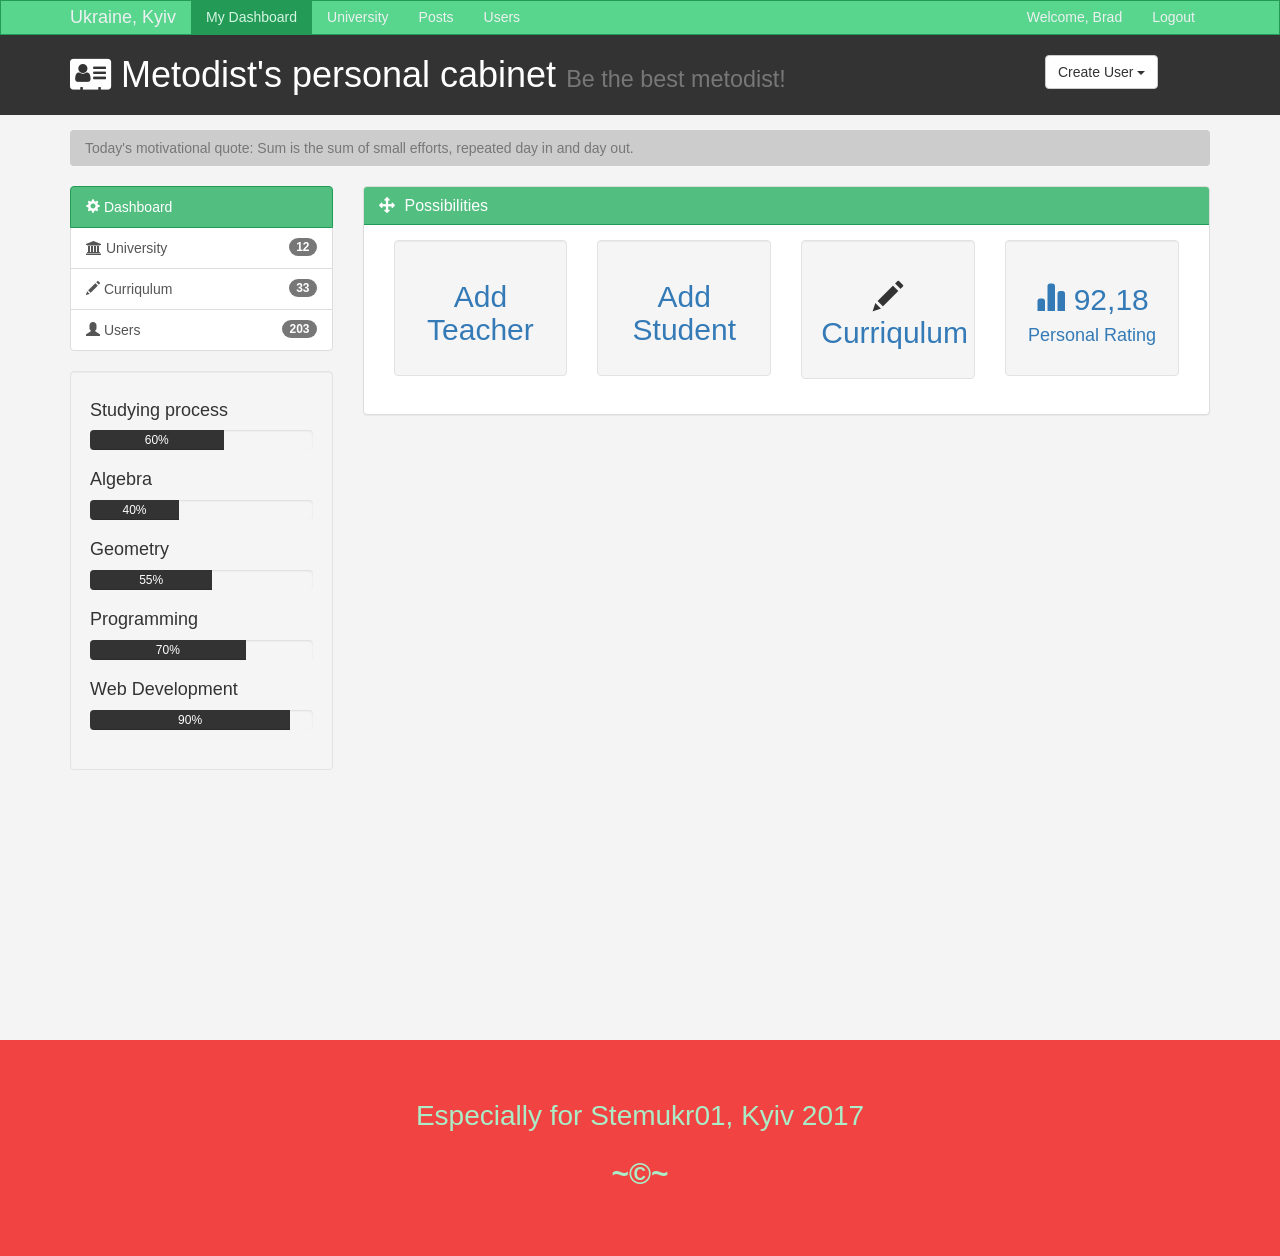
<file: basic/views/metodistCab/index.html>
<!DOCTYPE html>
<html lang="en">
  <head>
    <meta charset="utf-8">
    <meta http-equiv="X-UA-Compatible" content="IE=edge">
    <meta name="viewport" content="width=device-width, initial-scale=1">
    <title>Metodist's personal cabinet</title>
    <!-- Bootstrap core CSS -->
    <link href="css/bootstrap.min.css" rel="stylesheet">

    <link href="css/style.css" rel="stylesheet">
    <link href="css/font-awesome.min.css" rel="stylesheet">
    <script src="http://cdn.ckeditor.com/4.6.1/standard/ckeditor.js"></script>
  </head>
  <body>

    <nav class="navbar navbar-default">
      <div class="container">
        <div class="navbar-header">
          <button type="button" class="navbar-toggle collapsed" data-toggle="collapse" data-target="#navbar" aria-expanded="false" aria-controls="navbar">
            <span class="sr-only">Toggle navigation</span>
            <span class="icon-bar"></span>
            <span class="icon-bar"></span>
            <span class="icon-bar"></span>
          </button>
          <a class="navbar-brand" href="#">Ukraine, Kyiv</a>
        </div>
        <div id="navbar" class="collapse navbar-collapse">
          <ul class="nav navbar-nav">
            <li class="active"><a href="index.html">My Dashboard</a></li>
            <li><a href="pages.html">University</a></li> <!-- тут сторінки, не універ-->
            <li><a href="posts.html">Posts</a></li>
            <li><a href="users.html">Users</a></li>
          </ul>
          <ul class="nav navbar-nav navbar-right">
            <li><a href="#">Welcome, Brad</a></li>
            <li><a href="login.html">Logout</a></li>
          </ul>
        </div><!--/.nav-collapse -->
      </div>
    </nav>

    <header id="header">
      <div class="container">
        <div class="row">
          <div class="col-md-10">
            <h1><i class="fa fa-address-card" aria-hidden="true"></i>
             Metodist's personal cabinet <small>Be the best metodist!</small></h1>
          </div>
          <div class="col-md-2">
            <div class="dropdown create">
              <button class="btn btn-default dropdown-toggle" type="button" id="dropdownMenu1" data-toggle="dropdown" aria-haspopup="true" aria-expanded="true">
                Create User
                <span class="caret"></span>
              </button>
              <ul class="dropdown-menu" aria-labelledby="dropdownMenu1">
                <li><a type="button" data-toggle="modal" data-target="#addPage">Add Teacher</a></li>
                <li><a type="button" data-toggle="modal" data-target="#addPage">Add Student</a></li>
              </ul>
            </div>
          </div>
        </div>
      </div>
    </header>

    <section id="breadcrumb">
      <div class="container">
        <ol class="breadcrumb">
          <li class="active">Today's motivational quote: Sum is the sum of small efforts, repeated day in and day out.</li>
        </ol>
      </div>
    </section>

    <section id="main">
      <div class="container">
        <div class="row">
          <div class="col-md-3">
            <div class="list-group">
              <a href="index.html" class="list-group-item active main-color-bg">
                <span class="glyphicon glyphicon-cog" aria-hidden="true"></span> Dashboard
              </a>
              <a href="pages.html" class="list-group-item"><i class="fa fa-university" aria-hidden="true"></i></span> University <span class="badge">12</span></a><!-- тут сторінки, не універ-->
              <a href="posts.html" class="list-group-item"><span class="glyphicon glyphicon-pencil" aria-hidden="true"></span> Curriqulum <span class="badge">33</span></a><!-- тут пости, не домашки-->
              <a href="users.html" class="list-group-item"><span class="glyphicon glyphicon-user" aria-hidden="true"></span> Users <span class="badge">203</span></a><!-- тут юзери, не друзі-->
            </div>

            <div class="well">
              <h4>Studying process</h4>
              <div class="progress">
                  <div class="progress-bar" role="progressbar" aria-valuenow="60" aria-valuemin="0" aria-valuemax="100" style="width: 60%;">
                      60%
              </div>
            </div>
            <h4>Algebra</h4>
            <div class="progress">
                <div class="progress-bar" role="progressbar" aria-valuenow="40" aria-valuemin="0" aria-valuemax="100" style="width: 40%;">
                    40%
            </div>
          </div>
          <h4>Geometry</h4>
            <div class="progress">
                <div class="progress-bar" role="progressbar" aria-valuenow="55" aria-valuemin="0" aria-valuemax="100" style="width: 55%;">
                    55%
            </div>
          </div>
          <h4>Programming</h4>
            <div class="progress">
                <div class="progress-bar" role="progressbar" aria-valuenow="70" aria-valuemin="0" aria-valuemax="100" style="width: 70%;">
                    70%
            </div>
          </div>
          <h4>Web Development</h4>
            <div class="progress">
                <div class="progress-bar" role="progressbar" aria-valuenow="70" aria-valuemin="0" aria-valuemax="90" style="width: 90%;">
                    90%
            </div>
          </div>


            </div>
          </div>
          <div class="col-md-9">
            <!-- Website Overview -->
            <div class="panel panel-default">
              <div class="panel-heading main-color-bg">
                <h3 class="panel-title"><i class="fa fa-arrows" aria-hidden="true"></i>Possibilities</h3>
              </div>
              <div class="panel-body">
                <div class="col-md-3">
                  <div class="well dash-box">
                    <h2><a type="button" data-toggle="modal" data-target="#addPage">Add Teacher</a> </h2>
                  </div>
                </div>
                <div class="col-md-3">
                  <div class="well dash-box">
                    <h2><a type="button" data-toggle="modal" data-target="#addPage">Add Student</a></span></h2>                    
                  </div>
                </div>
                <div class="col-md-3">
                  <div class="well dash-box">
                    <h2><span class="glyphicon glyphicon-pencil" aria-hidden="true"></span> <a type="button" data-toggle="modal" data-target="#">Curriqulum</h2>                    
                  </div>
                </div>
                <div class="col-md-3">
                  <div class="well dash-box">
                    <h2><span class="glyphicon glyphicon-stats" aria-hidden="true"></span> 92,18</h2>
                    <h4>Personal Rating</h4>
                  </div>
                </div>
              </div>
              </div>

              <!-- Latest Users -->
              <iframe src="https://calendar.google.com/calendar/embed?height=600&amp;wkst=1&amp;bgcolor=%23b7aaaa&amp;src=ekp2jn033r3nhlisflhlrqn1ck%40group.calendar.google.com&amp;color=%23B1365F&amp;ctz=Europe%2FHelsinki" 
              style="border-width:0" width="845" height="600" frameborder="0" scrolling="no"></iframe>

          </div>
        </div>
      </div>
    </section>

<footer id="main-footer">
    <div class="container">
      <div id="footer-logo">
        Especially for Stemukr01, 

        <span> Kyiv 2017</span>
      </div>
      <div id="footer-copy">~©~</div>
    </div>
  </footer>
    

    <!-- Modals -->

    <!-- Add Page -->
    <div class="modal fade" id="addPage" tabindex="-1" role="dialog" aria-labelledby="myModalLabel">
  <div class="modal-dialog" role="document">
    <div class="modal-content">
      <form>
      <div class="modal-header">
        <button type="button" class="close" data-dismiss="modal" aria-label="Close"><span aria-hidden="true">&times;</span></button>
        <h4 class="modal-title" id="myModalLabel">Add User</h4>
      </div>
      <div class="modal-body">
        <div class="form-group">
          <label>User ID</label>
          <input type="text" class="form-control" placeholder="Name">
        </div>
        <div class="form-group">
          <label>Name</label>
          <input type="text" class="form-control" placeholder="Name">
        </div>
        <div class="form-group">
          <label>Surname</label>
          <input type="text" class="form-control" placeholder="Surname">        
        </div>
        <div class="form-group">
          <label>Email</label>
          <input type="text" class="form-control" placeholder="Email">
        </div>
        <div class="form-group">
          <label>Birth Date</label>
          <input type="text" class="form-control" placeholder="Email">
        </div>
      <div class="modal-footer">
        <button type="button" class="btn btn-default" data-dismiss="modal">Close</button>
        <button type="submit" class="btn btn-primary">Save changes</button>
      </div>
    </form>
    </div>
  </div>
</div>

  <script>
     CKEDITOR.replace( 'editor1' );
 </script>

    <!-- Bootstrap core JavaScript
    ================================================== -->
    <!-- Placed at the end of the document so the pages load faster -->
    <script src="https://ajax.googleapis.com/ajax/libs/jquery/1.12.4/jquery.min.js"></script>
    <script src="js/bootstrap.min.js"></script>
  </body>
</html>
</file>
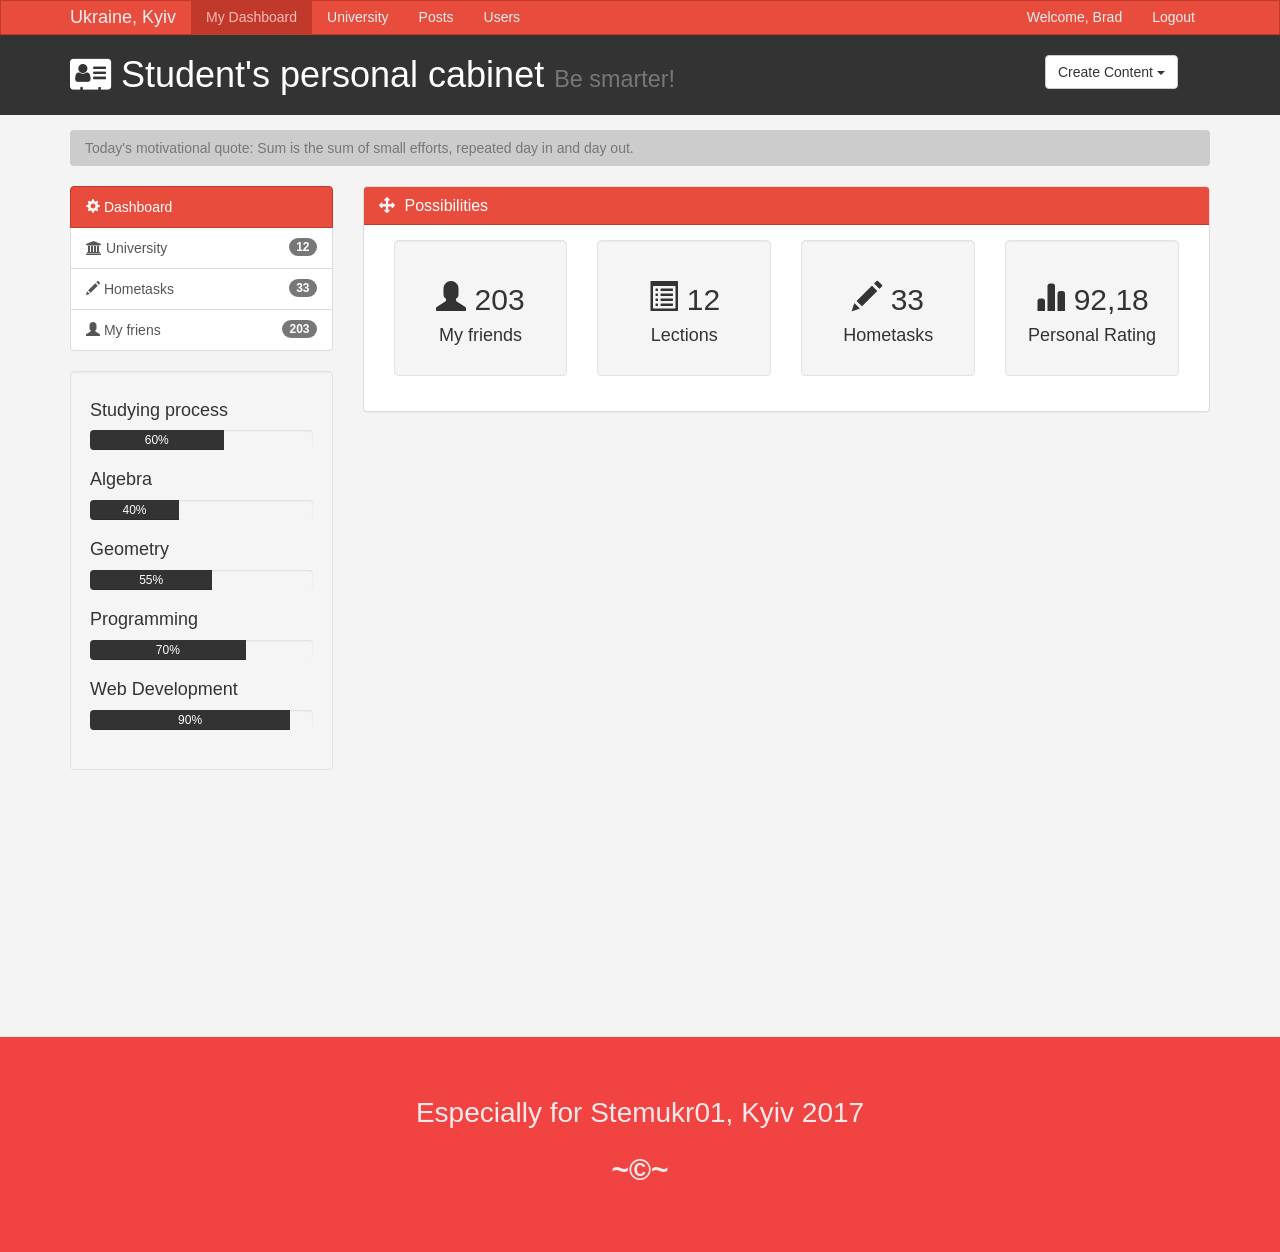
<file: basic/views/studentCab/index.html>
<!DOCTYPE html>
<html lang="en">
  <head>
    <meta charset="utf-8">
    <meta http-equiv="X-UA-Compatible" content="IE=edge">
    <meta name="viewport" content="width=device-width, initial-scale=1">
    <title>Student's personal cabinet</title>
    <!-- Bootstrap core CSS -->
    <link href="css/bootstrap.min.css" rel="stylesheet">
    <link href="css/style.css" rel="stylesheet">
    <link href="css/font-awesome.min.css" rel="stylesheet">
    <script src="http://cdn.ckeditor.com/4.6.1/standard/ckeditor.js"></script>
  </head>
  <body>

    <nav class="navbar navbar-default">
      <div class="container">
        <div class="navbar-header">
          <button type="button" class="navbar-toggle collapsed" data-toggle="collapse" data-target="#navbar" aria-expanded="false" aria-controls="navbar">
            <span class="sr-only">Toggle navigation</span>
            <span class="icon-bar"></span>
            <span class="icon-bar"></span>
            <span class="icon-bar"></span>
          </button>
          <a class="navbar-brand" href="#">Ukraine, Kyiv</a>
        </div>
        <div id="navbar" class="collapse navbar-collapse">
          <ul class="nav navbar-nav">
            <li class="active"><a href="index.html">My Dashboard</a></li>
            <li><a href="pages.html">University</a></li> <!-- тут сторінки, не універ-->
            <li><a href="posts.html">Posts</a></li>
            <li><a href="users.html">Users</a></li>
          </ul>
          <ul class="nav navbar-nav navbar-right">
            <li><a href="#">Welcome, Brad</a></li>
            <li><a href="login.html">Logout</a></li>
          </ul>
        </div><!--/.nav-collapse -->
      </div>
    </nav>

    <header id="header">
      <div class="container">
        <div class="row">
          <div class="col-md-10">
            <h1><i class="fa fa-address-card" aria-hidden="true"></i>
             Student's personal cabinet <small>Be smarter!</small></h1>
          </div>
          <div class="col-md-2">
            <div class="dropdown create">
              <button class="btn btn-default dropdown-toggle" type="button" id="dropdownMenu1" data-toggle="dropdown" aria-haspopup="true" aria-expanded="true">
                Create Content
                <span class="caret"></span>
              </button>
              <ul class="dropdown-menu" aria-labelledby="dropdownMenu1">
                <li><a type="button" data-toggle="modal" data-target="#addPage">Add Page</a></li>
                <li><a href="#">Add Post</a></li>
                <li><a href="#">Add User</a></li>
              </ul>
            </div>
          </div>
        </div>
      </div>
    </header>

    <section id="breadcrumb">
      <div class="container">
        <ol class="breadcrumb">
          <li class="active">Today's motivational quote: Sum is the sum of small efforts, repeated day in and day out.</li>
        </ol>
      </div>
    </section>

    <section id="main">
      <div class="container">
        <div class="row">
          <div class="col-md-3">
            <div class="list-group">
              <a href="index.html" class="list-group-item active main-color-bg">
                <span class="glyphicon glyphicon-cog" aria-hidden="true"></span> Dashboard
              </a>
              <a href="pages.html" class="list-group-item"><i class="fa fa-university" aria-hidden="true"></i></span> University <span class="badge">12</span></a><!-- тут сторінки, не універ-->
              <a href="posts.html" class="list-group-item"><span class="glyphicon glyphicon-pencil" aria-hidden="true"></span> Hometasks <span class="badge">33</span></a><!-- тут пости, не домашки-->
              <a href="users.html" class="list-group-item"><span class="glyphicon glyphicon-user" aria-hidden="true"></span> My friens <span class="badge">203</span></a><!-- тут юзери, не друзі-->
            </div>

            <div class="well">
              <h4>Studying process</h4>
              <div class="progress">
                  <div class="progress-bar" role="progressbar" aria-valuenow="60" aria-valuemin="0" aria-valuemax="100" style="width: 60%;">
                      60%
              </div>
            </div>
            <h4>Algebra</h4>
            <div class="progress">
                <div class="progress-bar" role="progressbar" aria-valuenow="40" aria-valuemin="0" aria-valuemax="100" style="width: 40%;">
                    40%
            </div>
          </div>
          <h4>Geometry</h4>
            <div class="progress">
                <div class="progress-bar" role="progressbar" aria-valuenow="55" aria-valuemin="0" aria-valuemax="100" style="width: 55%;">
                    55%
            </div>
          </div>
          <h4>Programming</h4>
            <div class="progress">
                <div class="progress-bar" role="progressbar" aria-valuenow="70" aria-valuemin="0" aria-valuemax="100" style="width: 70%;">
                    70%
            </div>
          </div>
          <h4>Web Development</h4>
            <div class="progress">
                <div class="progress-bar" role="progressbar" aria-valuenow="70" aria-valuemin="0" aria-valuemax="90" style="width: 90%;">
                    90%
            </div>
          </div>


            </div>
          </div>
          <div class="col-md-9">
            <!-- Website Overview -->
            <div class="panel panel-default">
              <div class="panel-heading main-color-bg">
                <h3 class="panel-title"><i class="fa fa-arrows" aria-hidden="true"></i>Possibilities</h3>
              </div>
              <div class="panel-body">
                <div class="col-md-3">
                  <div class="well dash-box">
                    <h2><span class="glyphicon glyphicon-user" aria-hidden="true"></span> 203</h2>
                    <h4>My friends</h4>
                  </div>
                </div>
                <div class="col-md-3">
                  <div class="well dash-box">
                    <h2><span class="glyphicon glyphicon-list-alt" aria-hidden="true"></span> 12</h2>
                    <h4>Lections</h4>
                  </div>
                </div>
                <div class="col-md-3">
                  <div class="well dash-box">
                    <h2><span class="glyphicon glyphicon-pencil" aria-hidden="true"></span> 33</h2>
                    <h4>Hometasks</h4>
                  </div>
                </div>
                <div class="col-md-3">
                  <div class="well dash-box">
                    <h2><span class="glyphicon glyphicon-stats" aria-hidden="true"></span> 92,18</h2>
                    <h4>Personal Rating</h4>
                  </div>
                </div>
              </div>
              </div>

              <!-- Latest Users -->
              <iframe src="https://calendar.google.com/calendar/embed?height=600&amp;wkst=1&amp;bgcolor=%23b7aaaa&amp;src=ekp2jn033r3nhlisflhlrqn1ck%40group.calendar.google.com&amp;color=%23B1365F&amp;ctz=Europe%2FHelsinki" 
              style="border-width:0" width="845" height="600" frameborder="0" scrolling="no"></iframe>

          </div>
        </div>
      </div>
    </section>

<footer id="main-footer">
    <div class="container">
      <div id="footer-logo">
        Especially for Stemukr01, 

        <span> Kyiv 2017</span>
      </div>
      <div id="footer-copy">~©~</div>
    </div>
  </footer>
    

    <!-- Modals -->

    <!-- Add Page -->
    <div class="modal fade" id="addPage" tabindex="-1" role="dialog" aria-labelledby="myModalLabel">
  <div class="modal-dialog" role="document">
    <div class="modal-content">
      <form>
      <div class="modal-header">
        <button type="button" class="close" data-dismiss="modal" aria-label="Close"><span aria-hidden="true">&times;</span></button>
        <h4 class="modal-title" id="myModalLabel">Add Page</h4>
      </div>
      <div class="modal-body">
        <div class="form-group">
          <label>Page Title</label>
          <input type="text" class="form-control" placeholder="Page Title">
        </div>
        <div class="form-group">
          <label>Page Body</label>
          <textarea name="editor1" class="form-control" placeholder="Page Body"></textarea>
        </div>
        <div class="checkbox">
          <label>
            <input type="checkbox"> Published
          </label>
        </div>
        <div class="form-group">
          <label>Meta Tags</label>
          <input type="text" class="form-control" placeholder="Add Some Tags...">
        </div>
        <div class="form-group">
          <label>Meta Description</label>
          <input type="text" class="form-control" placeholder="Add Meta Description...">
        </div>
      </div>
      <div class="modal-footer">
        <button type="button" class="btn btn-default" data-dismiss="modal">Close</button>
        <button type="submit" class="btn btn-primary">Save changes</button>
      </div>
    </form>
    </div>
  </div>
</div>

  <script>
     CKEDITOR.replace( 'editor1' );
 </script>

    <!-- Bootstrap core JavaScript
    ================================================== -->
    <!-- Placed at the end of the document so the pages load faster -->
    <script src="https://ajax.googleapis.com/ajax/libs/jquery/1.12.4/jquery.min.js"></script>
    <script src="js/bootstrap.min.js"></script>
  </body>
</html>
</file>
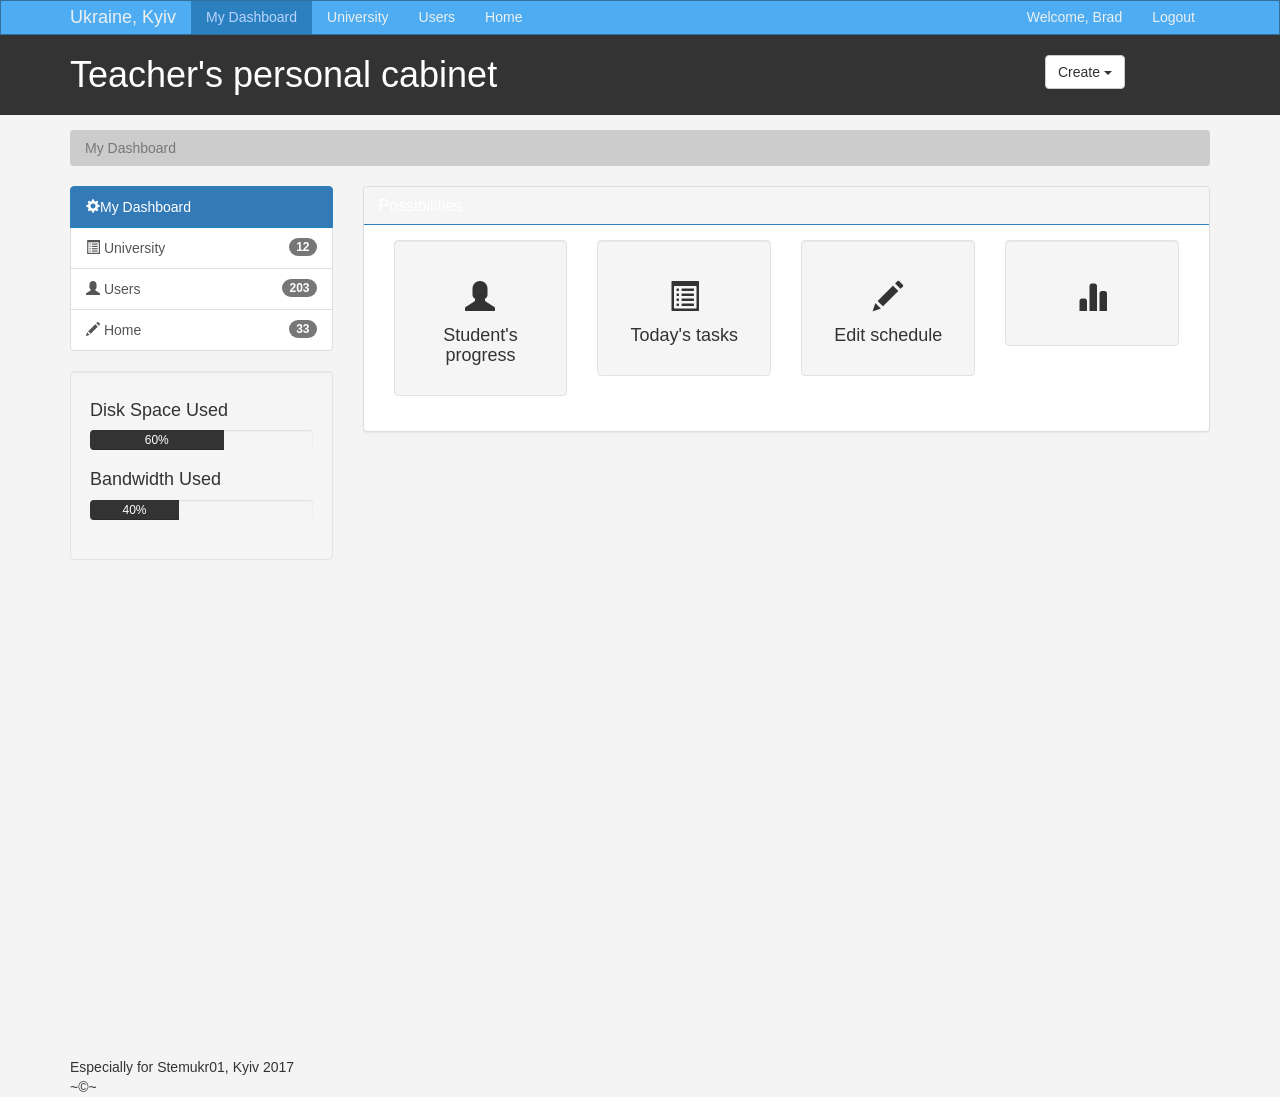
<file: basic/views/teacherCab/index.html>
<!DOCTYPE html>
<html lang="en">
  <head>
    <meta charset="utf-8">
    <meta http-equiv="X-UA-Compatible" content="IE=edge">
    <meta name="viewport" content="width=device-width, initial-scale=1">
    <title>Admin Area | Dashboard</title>
    <!-- Bootstrap core CSS -->
    <link href="css/bootstrap.min.css" rel="stylesheet">
    <link href="css/style.css" rel="stylesheet">
    <script src="http://cdn.ckeditor.com/4.6.1/standard/ckeditor.js"></script>
  </head>
  <body>

    <nav class="navbar navbar-default">
      <div class="container">
        <div class="navbar-header">
          <button type="button" class="navbar-toggle collapsed" data-toggle="collapse" data-target="#navbar" aria-expanded="false" aria-controls="navbar">
            <span class="sr-only">Toggle navigation</span>
            <span class="icon-bar"></span>
            <span class="icon-bar"></span>
            <span class="icon-bar"></span>
          </button>
          <a class="navbar-brand" href="#">Ukraine, Kyiv</a>
        </div>
        <div id="navbar" class="collapse navbar-collapse">
          <ul class="nav navbar-nav">
            <li class="active"><a href="index.html"> My Dashboard</a></li>
            <li><a href="pages.html">University</a></li>
            <li><a href="users.html">Users</a></li>
            <li><a href="#">Home</a></li>
          </ul>
          <ul class="nav navbar-nav navbar-right">
            <li><a href="#">Welcome, Brad</a></li>
            <li><a href="login.html">Logout</a></li>
          </ul>
        </div><!--/.nav-collapse -->
      </div>
    </nav>

    <header id="header">
      <div class="container">
        <div class="row">
          <div class="col-md-10">
            <h1><i class="fa fa-eye" aria-hidden="true"></i> Teacher's personal cabinet <small></small></h1>
          </div>
          <div class="col-md-2">
            <div class="dropdown create">
              <button class="btn btn-default dropdown-toggle" type="button" id="dropdownMenu1" data-toggle="dropdown" aria-haspopup="true" aria-expanded="true">
                Create
                <span class="caret"></span>
              </button>
              <ul class="dropdown-menu" aria-labelledby="dropdownMenu1">
                <li><a type="button" data-toggle="modal" data-target="#addPage">Add Page</a></li>
                <li><a href="#">Add Post</a></li>
                <li><a href="#">Add User</a></li>
              </ul>
            </div>
          </div>
        </div>
      </div>
    </header>

    <section id="breadcrumb">
      <div class="container">
        <ol class="breadcrumb">
          <li class="active">My Dashboard</li>
        </ol>
      </div>
    </section>

    <section id="main">
      <div class="container">
        <div class="row">
          <div class="col-md-3">
            <div class="list-group">
              <a href="index.html" class="list-group-item active main-color-bg">
                <span class="glyphicon glyphicon-cog" aria-hidden="true"></span>My Dashboard
              </a>
              <a href="pages.html" class="list-group-item"><span class="glyphicon glyphicon-list-alt" aria-hidden="true"></span> University <span class="badge">12</span></a>  
              <a href="users.html" class="list-group-item"><span class="glyphicon glyphicon-user" aria-hidden="true"></span> Users <span class="badge">203</span></a>
              <a href="#" class="list-group-item"><span class="glyphicon glyphicon-pencil" aria-hidden="true"></span> Home <span class="badge">33</span></a>
            </div>

            <div class="well">
              <h4>Disk Space Used</h4>
              <div class="progress">
                  <div class="progress-bar" role="progressbar" aria-valuenow="60" aria-valuemin="0" aria-valuemax="100" style="width: 60%;">
                      60%
              </div>
            </div>
            <h4>Bandwidth Used </h4>
            <div class="progress">
                <div class="progress-bar" role="progressbar" aria-valuenow="40" aria-valuemin="0" aria-valuemax="100" style="width: 40%;">
                    40%
            </div>
          </div>
            </div>
          </div>
          <div class="col-md-9">
            <!-- Website Overview -->
            <div class="panel panel-default">
              <div class="panel-heading main-color-bg">
                <h3 class="panel-title">Possibilities</h3>
              </div>
              <div class="panel-body">
                <div class="col-md-3">
                  <div class="well dash-box">
                    <h2><span class="glyphicon glyphicon-user" aria-hidden="true"></span> </h2>
                    <h4>Student's progress</h4>
                  </div>
                </div>
                <div class="col-md-3">
                  <div class="well dash-box">
                    <h2><span class="glyphicon glyphicon-list-alt" aria-hidden="true"></span> </h2>
                    <h4>Today's tasks</h4>
                  </div>
                </div>
                <div class="col-md-3">
                  <div class="well dash-box">
                    <h2><span class="glyphicon glyphicon-pencil" aria-hidden="true"></span></h2>
                    <h4>Edit schedule</h4>
                  </div>
                </div>
                <div class="col-md-3">
                  <div class="well dash-box">
                    <h2><span class="glyphicon glyphicon-stats" aria-hidden="true"></span> </h2>
                    <h4></h4>
                  </div>
                </div>
              </div>
              </div>

              <!-- Latest Users -->
              <iframe src="https://calendar.google.com/calendar/embed?height=600&amp;wkst=1&amp;bgcolor=%23b7aaaa&amp;src=ekp2jn033r3nhlisflhlrqn1ck%40group.calendar.google.com&amp;color=%23B1365F&amp;ctz=Europe%2FHelsinki" 
              style="border-width:0" width="845" height="600" frameborder="0" scrolling="no"></iframe>
          </div>
        </div>
      </div>
    </section>

<footer id="main-footer">
    <div class="container">
      <div id="footer-logo">
        Especially for Stemukr01, 

        <span> Kyiv 2017</span>
      </div>
      <div id="footer-copy">~©~</div>
    </div>
  </footer>

    <!-- Modals -->

    <!-- Add Page -->
    <div class="modal fade" id="addPage" tabindex="-1" role="dialog" aria-labelledby="myModalLabel">
  <div class="modal-dialog" role="document">
    <div class="modal-content">
      <form>
      <div class="modal-header">
        <button type="button" class="close" data-dismiss="modal" aria-label="Close"><span aria-hidden="true">&times;</span></button>
        <h4 class="modal-title" id="myModalLabel">Add Page</h4>
      </div>
      <div class="modal-body">
        <div class="form-group">
          <label>Page Title</label>
          <input type="text" class="form-control" placeholder="Page Title">
        </div>
        <div class="form-group">
          <label>Page Body</label>
          <textarea name="editor1" class="form-control" placeholder="Page Body"></textarea>
        </div>
        <div class="checkbox">
          <label>
            <input type="checkbox"> Published
          </label>
        </div>
        <div class="form-group">
          <label>Meta Tags</label>
          <input type="text" class="form-control" placeholder="Add Some Tags...">
        </div>
        <div class="form-group">
          <label>Meta Description</label>
          <input type="text" class="form-control" placeholder="Add Meta Description...">
        </div>
      </div>
      <div class="modal-footer">
        <button type="button" class="btn btn-default" data-dismiss="modal">Close</button>
        <button type="submit" class="btn btn-primary">Save changes</button>
      </div>
    </form>
    </div>
  </div>
</div>

  <script>
     CKEDITOR.replace( 'editor1' );
 </script>

    <!-- Bootstrap core JavaScript
    ================================================== -->
    <!-- Placed at the end of the document so the pages load faster -->
    <script src="https://ajax.googleapis.com/ajax/libs/jquery/1.12.4/jquery.min.js"></script>
    <script src="js/bootstrap.min.js"></script>
  </body>
</html>
</file>
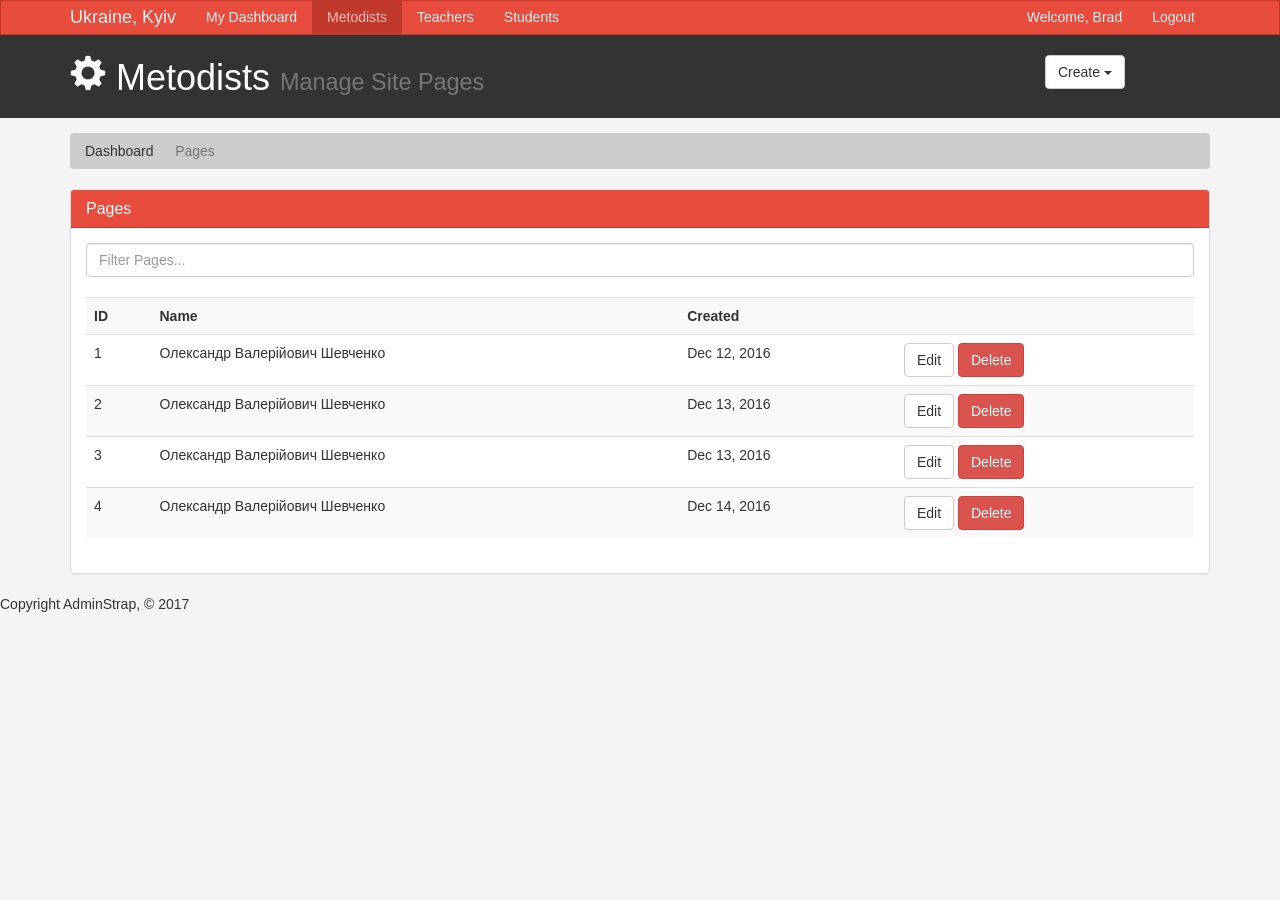
<file: basic/views/admincab/edit.html>
<!DOCTYPE html>
<html lang="en">
  <head>
    <meta charset="utf-8">
    <meta http-equiv="X-UA-Compatible" content="IE=edge">
    <meta name="viewport" content="width=device-width, initial-scale=1">
    <title>Admin Area | Edit Page</title>
    <!-- Bootstrap core CSS -->
    <link href="css/bootstrap.min.css" rel="stylesheet">
    <link href="css/style.css" rel="stylesheet">
    <script src="http://cdn.ckeditor.com/4.6.1/standard/ckeditor.js"></script>
  </head>
  <body>

    <nav class="navbar navbar-default">
      <div class="container">
        <div class="navbar-header">
          <button type="button" class="navbar-toggle collapsed" data-toggle="collapse" data-target="#navbar" aria-expanded="false" aria-controls="navbar">
            <span class="sr-only">Toggle navigation</span>
            <span class="icon-bar"></span>
            <span class="icon-bar"></span>
            <span class="icon-bar"></span>
          </button>
          <a class="navbar-brand" href="#">Ukraine, Kyiv</a>
        </div>
        <div id="navbar" class="collapse navbar-collapse">
          <ul class="nav navbar-nav">
            <li><a href="index.html">My Dashboard</a></li>
            <li class="active"><a href="pages.html">Metodists</a></li> <!-- тут сторінки, не універ-->
            <li><a href="posts.html">Teachers</a></li>
            <li><a href="users.html">Students</a></li>
          </ul>
          <ul class="nav navbar-nav navbar-right">
            <li><a href="#">Welcome, Brad</a></li>
            <li><a href="login.html">Logout</a></li>
          </ul>
        </div><!--/.nav-collapse -->
      </div>
    </nav>

    <header id="header">
      <div class="container">
        <div class="row">
          <div class="col-md-10">
            <h1><span class="glyphicon glyphicon-cog" aria-hidden="true"></span>  Metodists     <small>Manage Site Pages</small></h1>
          </div>
          <div class="col-md-2">
            <div class="dropdown create">
              <button class="btn btn-default dropdown-toggle" type="button" id="dropdownMenu1" data-toggle="dropdown" aria-haspopup="true" aria-expanded="true">
                Create
                <span class="caret"></span>
              </button>
              <ul class="dropdown-menu" aria-labelledby="dropdownMenu1">
                <li><a type="button" data-toggle="modal" data-target="#addPage">Add Page</a></li>
                <li><a href="#">Add Post</a></li>
                <li><a href="#">Add User</a></li>
              </ul>
            </div>
          </div>
        </div>
      </div>
    </header>

    <section id="breadcrumb">
      <div class="container">
        <ol class="breadcrumb">
          <li><a href="index.html">Dashboard</a></li>
          <li class="active">Pages</li>
        </ol>
      </div>
    </section>

    <section id="main">
      <div class="container">
        <div class="row">
          
          <div class="col-md-12">
            <!-- Website Overview -->
            <div class="panel panel-default">
              <div class="panel-heading main-color-bg">
                <h3 class="panel-title">Pages</h3>
              </div>
              <div class="panel-body">
                <div class="row">
                      <div class="col-md-12">
                          <input class="form-control" type="text" placeholder="Filter Pages...">
                      </div>
                </div>
                <br>
                <table class="table table-striped table-hover">
                      <tbody><tr>
                        <th>ID</th>
                        <th>Name</th>
                        <th>Created</th>
                        <th></th>
                      </tr>
                      <tr>
                        <td>1</td>
                        <td><span class="" aria-hidden="true">Олександр Валерійович Шевченко
</span></td>
                        <td>Dec 12, 2016</td>
                        <td><a class="btn btn-default" href="edit.html">Edit</a> <a class="btn btn-danger" href="#">Delete</a></td>
                      </tr>
                      <tr>
                        <td>2</td>
                        <td><span class="" aria-hidden="true">Олександр Валерійович Шевченко</span></td>
                        <td>Dec 13, 2016</td>
                        <td><a class="btn btn-default" href="edit.html">Edit</a> <a class="btn btn-danger" href="#">Delete</a></td>
                      </tr>
                      <tr>
                        <td>3</td>
                        <td><span class="" aria-hidden="true">Олександр Валерійович Шевченко</span></td>
                        <td>Dec 13, 2016</td>
                        <td><a class="btn btn-default" href="edit.html">Edit</a> <a class="btn btn-danger" href="#">Delete</a></td>
                      </tr>
                      <tr>
                        <td>4</td>
                        <td><span class="" aria-hidden="true">Олександр Валерійович Шевченко</span></td>
                        <td>Dec 14, 2016</td>
                        <td><a class="btn btn-default" href="edit.html">Edit</a> <a class="btn btn-danger" href="#">Delete</a></td>
                      </tr>
                    </tbody></table>
              </div>
              </div>

          </div>
        </div>
      </div>
    </section>

    <footer id="footer">
      <p>Copyright AdminStrap, © 2017</p>
    </footer>

    <!-- Modals -->

    <!-- Add Page -->
    <div class="modal fade" id="addPage" tabindex="-1" role="dialog" aria-labelledby="myModalLabel">
  <div class="modal-dialog" role="document">
    <div class="modal-content">
      <form>
      <div class="modal-header">
        <button type="button" class="close" data-dismiss="modal" aria-label="Close"><span aria-hidden="true">×</span></button>
        <h4 class="modal-title" id="myModalLabel">Add User</h4>
      </div>
      <div class="modal-body">
        <div class="form-group">
          <label>Name</label>
          <input type="text" class="form-control" placeholder="Name">
        </div>
        
        
        
        
      </div>
      <div class="modal-footer">
        <button type="button" class="btn btn-default" data-dismiss="modal">Close</button>
        <button type="submit" class="btn btn-primary">Save changes</button>
      </div>
    </form>
    </div>
  </div>
</div>

  <script>
     CKEDITOR.replace( 'editor1' );
 </script>

    <!-- Bootstrap core JavaScript
    ================================================== -->
    <!-- Placed at the end of the document so the pages load faster -->
    <script src="https://ajax.googleapis.com/ajax/libs/jquery/1.12.4/jquery.min.js"></script>
    <script src="js/bootstrap.min.js"></script>
  

</body>
</html>
</file>
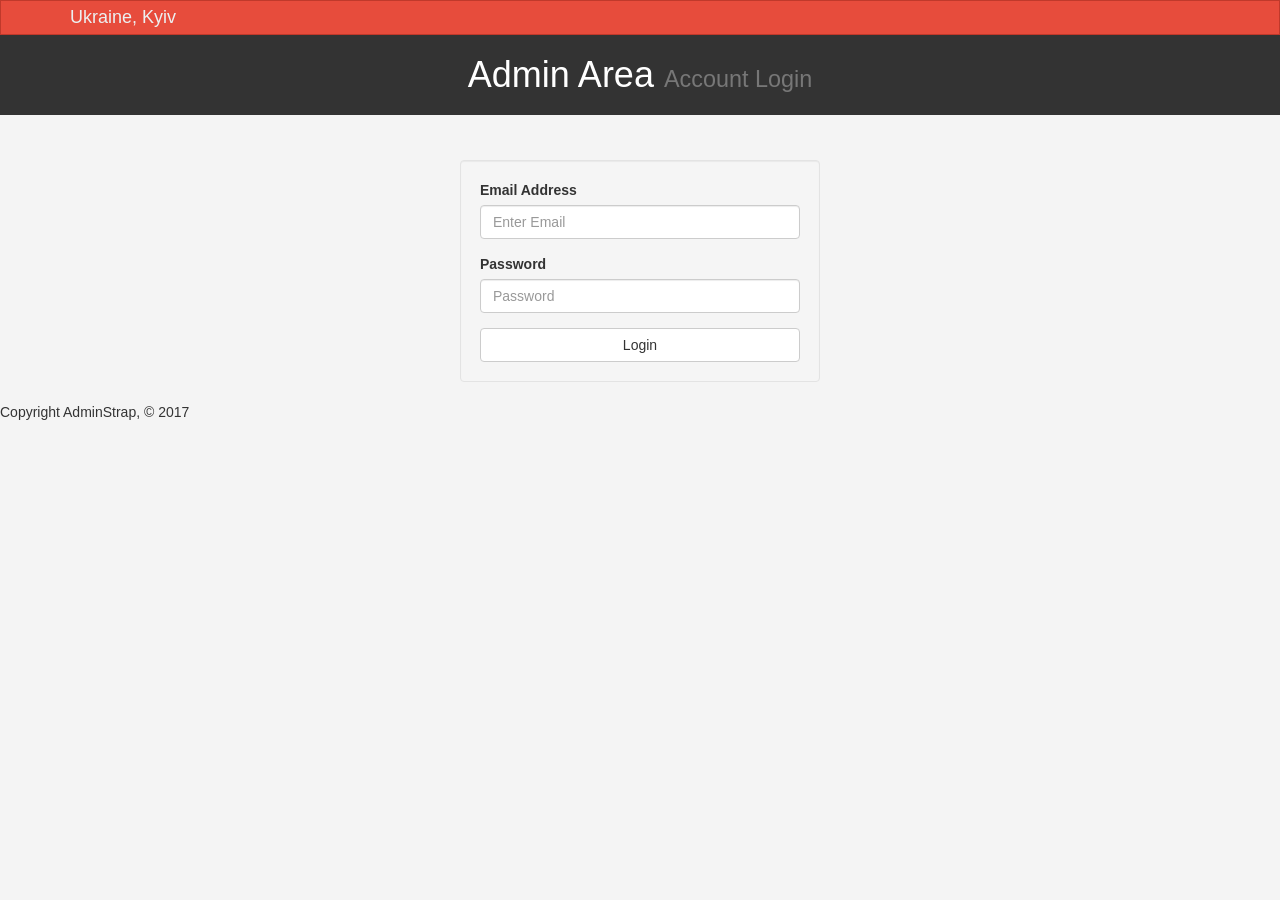
<file: basic/views/admincab/login.html>
<!DOCTYPE html>
<html lang="en">
  <head>
    <meta charset="utf-8">
    <meta http-equiv="X-UA-Compatible" content="IE=edge">
    <meta name="viewport" content="width=device-width, initial-scale=1">
    <title>Admin Area | Account Login</title>
    <!-- Bootstrap core CSS -->
    <link href="css/bootstrap.min.css" rel="stylesheet">
    <link href="css/style.css" rel="stylesheet">
    <script src="http://cdn.ckeditor.com/4.6.1/standard/ckeditor.js"></script>
  </head>
  <body>

    <nav class="navbar navbar-default">
      <div class="container">
        <div class="navbar-header">
          <button type="button" class="navbar-toggle collapsed" data-toggle="collapse" data-target="#navbar" aria-expanded="false" aria-controls="navbar">
            <span class="sr-only">Toggle navigation</span>
            <span class="icon-bar"></span>
            <span class="icon-bar"></span>
            <span class="icon-bar"></span>
          </button>
          <a class="navbar-brand" href="#">Ukraine, Kyiv</a>
        </div>
        <div id="navbar" class="collapse navbar-collapse">

        </div><!--/.nav-collapse -->
      </div>
    </nav>

    <header id="header">
      <div class="container">
        <div class="row">
          <div class="col-md-12">
            <h1 class="text-center"> Admin Area <small>Account Login</small></h1>
          </div>
        </div>
      </div>
    </header>

    <section id="main">
      <div class="container">
        <div class="row">
          <div class="col-md-4 col-md-offset-4">
            <form id="login" action="index.html" class="well">
                  <div class="form-group">
                    <label>Email Address</label>
                    <input type="text" class="form-control" placeholder="Enter Email">
                  </div>
                  <div class="form-group">
                    <label>Password</label>
                    <input type="password" class="form-control" placeholder="Password">
                  </div>
                  <button type="submit" class="btn btn-default btn-block">Login</button>
              </form>
          </div>
        </div>
      </div>
    </section>

    <footer id="footer">
      <p>Copyright AdminStrap, &copy; 2017</p>
    </footer>

  <script>
     CKEDITOR.replace( 'editor1' );
 </script>

    <!-- Bootstrap core JavaScript
    ================================================== -->
    <!-- Placed at the end of the document so the pages load faster -->
    <script src="https://ajax.googleapis.com/ajax/libs/jquery/1.12.4/jquery.min.js"></script>
    <script src="js/bootstrap.min.js"></script>
  </body>
</html>
</file>
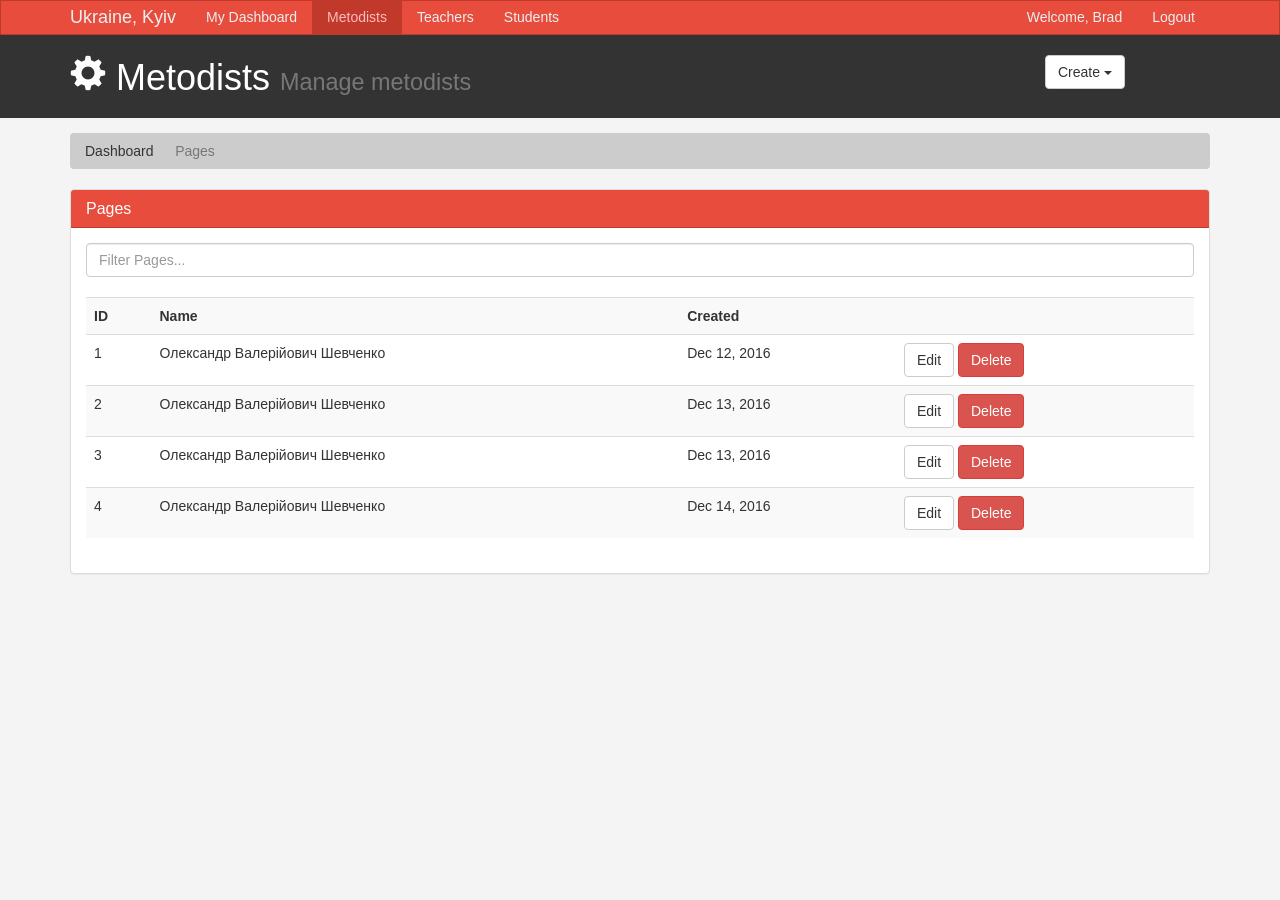
<file: basic/views/admincab/pages.html>
<!DOCTYPE html>
<html lang="en">
  <head>
    <meta charset="utf-8">
    <meta http-equiv="X-UA-Compatible" content="IE=edge">
    <meta name="viewport" content="width=device-width, initial-scale=1">
    <title>Admin Area | Pages</title>
    <!-- Bootstrap core CSS -->
    <link href="css/bootstrap.min.css" rel="stylesheet">
    <link href="css/style.css" rel="stylesheet">
    <script src="http://cdn.ckeditor.com/4.6.1/standard/ckeditor.js"></script>
  </head>
  <body>

    <nav class="navbar navbar-default">
      <div class="container">
        <div class="navbar-header">
          <button type="button" class="navbar-toggle collapsed" data-toggle="collapse" data-target="#navbar" aria-expanded="false" aria-controls="navbar">
            <span class="sr-only">Toggle navigation</span>
            <span class="icon-bar"></span>
            <span class="icon-bar"></span>
            <span class="icon-bar"></span>
          </button>
          <a class="navbar-brand" href="#">Ukraine, Kyiv</a>
        </div>
        <div id="navbar" class="collapse navbar-collapse">
          <ul class="nav navbar-nav">
            <li><a href="index.html">My Dashboard</a></li>
            <li class="active"><a href="pages.html">Metodists</a></li> <!-- тут сторінки, не універ-->
            <li><a href="posts.html">Teachers</a></li>
            <li><a href="users.html">Students</a></li>
          </ul>
          <ul class="nav navbar-nav navbar-right">
            <li><a href="#">Welcome, Brad</a></li>
            <li><a href="login.html">Logout</a></li>
          </ul>
        </div><!--/.nav-collapse -->
      </div>
    </nav>

    <header id="header">
      <div class="container">
        <div class="row">
          <div class="col-md-10">
            <h1><span class="glyphicon glyphicon-cog" aria-hidden="true"></span>  Metodists     <small>Manage metodists</small></h1>
          </div>
          <div class="col-md-2">
            <div class="dropdown create">
              <button class="btn btn-default dropdown-toggle" type="button" id="dropdownMenu1" data-toggle="dropdown" aria-haspopup="true" aria-expanded="true">
                Create
                <span class="caret"></span>
              </button>
              <ul class="dropdown-menu" aria-labelledby="dropdownMenu1">
                <li><a type="button" data-toggle="modal" data-target="#addPage">Add Page</a></li>
                <li><a href="#">Add Post</a></li>
                <li><a href="#">Add User</a></li>
              </ul>
            </div>
          </div>
        </div>
      </div>
    </header>

    <section id="breadcrumb">
      <div class="container">
        <ol class="breadcrumb">
          <li><a href="index.html">Dashboard</a></li>
          <li class="active">Pages</li>
        </ol>
      </div>
    </section>

    <section id="main">
      <div class="container">
        <div class="row">
          
          <div class="col-md-12">
            <!-- Website Overview -->
            <div class="panel panel-default">
              <div class="panel-heading main-color-bg">
                <h3 class="panel-title">Pages</h3>
              </div>
              <div class="panel-body">
                <div class="row">
                      <div class="col-md-12">
                          <input class="form-control" type="text" placeholder="Filter Pages...">
                      </div>
                </div>
                <br>
                <table class="table table-striped table-hover">
                      <tbody><tr>
                        <th>ID</th>
                        <th>Name</th>
                        <th>Created</th>
                        <th></th>
                      </tr>
                      <tr>
                        <td>1</td>
                        <td><span class="" aria-hidden="true">Олександр Валерійович Шевченко
</span></td>
                        <td>Dec 12, 2016</td>
                        <td><a class="btn btn-default" href="edit.html">Edit</a> <a class="btn btn-danger" href="#">Delete</a></td>
                      </tr>
                      <tr>
                        <td>2</td>
                        <td><span class="" aria-hidden="true">Олександр Валерійович Шевченко</span></td>
                        <td>Dec 13, 2016</td>
                        <td><a class="btn btn-default" href="edit.html">Edit</a> <a class="btn btn-danger" href="#">Delete</a></td>
                      </tr>
                      <tr>
                        <td>3</td>
                        <td><span class="" aria-hidden="true">Олександр Валерійович Шевченко</span></td>
                        <td>Dec 13, 2016</td>
                        <td><a class="btn btn-default" href="edit.html">Edit</a> <a class="btn btn-danger" href="#">Delete</a></td>
                      </tr>
                      <tr>
                        <td>4</td>
                        <td><span class="" aria-hidden="true">Олександр Валерійович Шевченко</span></td>
                        <td>Dec 14, 2016</td>
                        <td><a class="btn btn-default" href="edit.html">Edit</a> <a class="btn btn-danger" href="#">Delete</a></td>
                      </tr>
                    </tbody></table>
              </div>
              </div>

          </div>
        </div>
      </div>
    </section>

    <footer id="footer">
      <p></p>
    </footer>

    <!-- Modals -->

    <!-- Add Page -->
    <div class="modal fade" id="addPage" tabindex="-1" role="dialog" aria-labelledby="myModalLabel">
  <div class="modal-dialog" role="document">
    <div class="modal-content">
      <form>
      <div class="modal-header">
        <button type="button" class="close" data-dismiss="modal" aria-label="Close"><span aria-hidden="true">×</span></button>
        <h4 class="modal-title" id="myModalLabel">Add User</h4>
      </div>
      <div class="modal-body">
        <div class="form-group">
          <label>Name</label>
          <input type="text" class="form-control" placeholder="Name">
        </div>
        
        
        
        
      </div>
      <div class="modal-footer">
        <button type="button" class="btn btn-default" data-dismiss="modal">Close</button>
        <button type="submit" class="btn btn-primary">Save changes</button>
      </div>
    </form>
    </div>
  </div>
</div>

  <script>
     CKEDITOR.replace( 'editor1' );
 </script>

    <!-- Bootstrap core JavaScript
    ================================================== -->
    <!-- Placed at the end of the document so the pages load faster -->
    <script src="https://ajax.googleapis.com/ajax/libs/jquery/1.12.4/jquery.min.js"></script>
    <script src="js/bootstrap.min.js"></script>
  

</body>
</html>
</file>
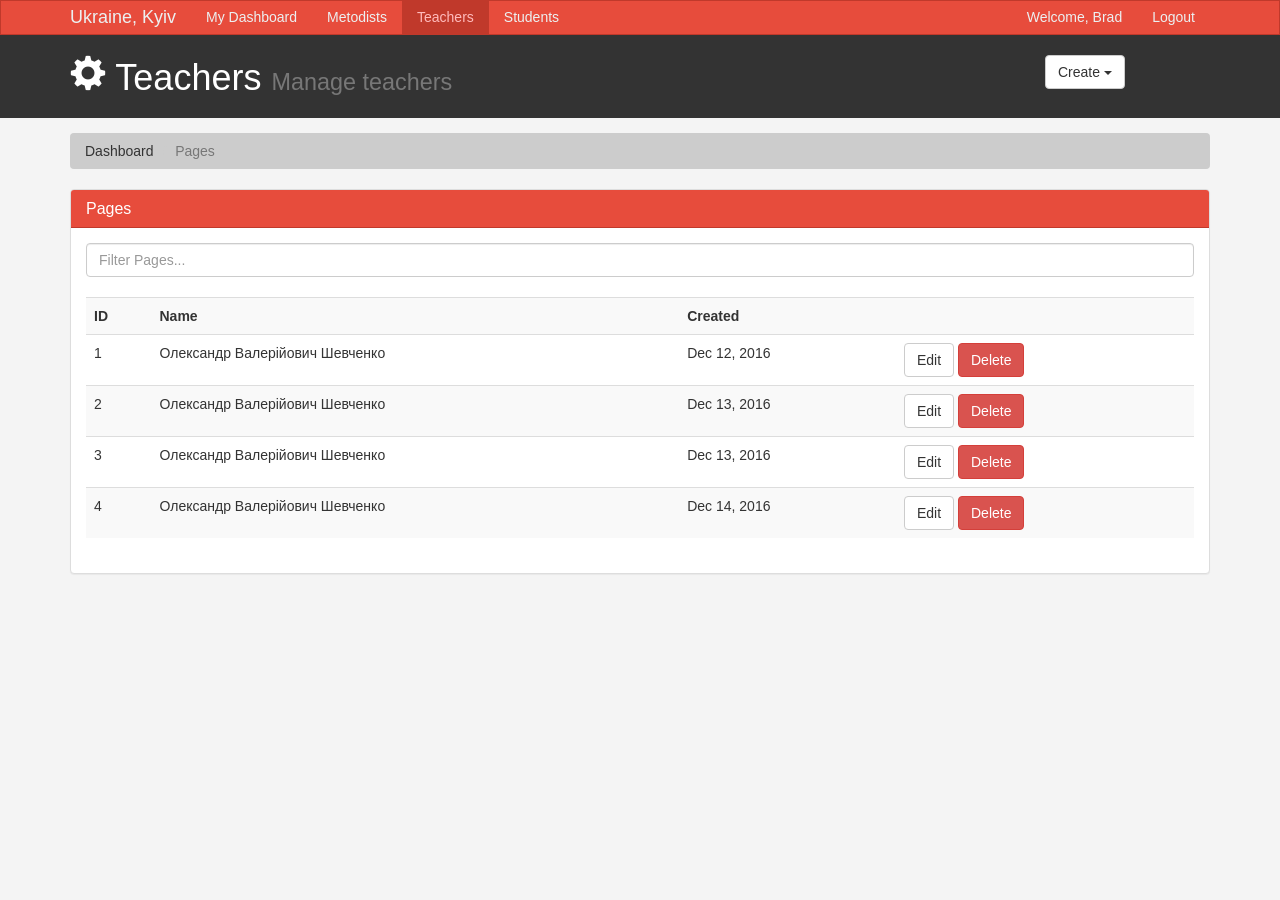
<file: basic/views/admincab/posts.html>
<!DOCTYPE html>
<html lang="en">
  <head>
    <meta charset="utf-8">
    <meta http-equiv="X-UA-Compatible" content="IE=edge">
    <meta name="viewport" content="width=device-width, initial-scale=1">
    <title>Admin Area | Pages</title>
    <!-- Bootstrap core CSS -->
    <link href="css/bootstrap.min.css" rel="stylesheet">
    <link href="css/style.css" rel="stylesheet">
    <script src="http://cdn.ckeditor.com/4.6.1/standard/ckeditor.js"></script>
  </head>
  <body>

    <nav class="navbar navbar-default">
      <div class="container">
        <div class="navbar-header">
          <button type="button" class="navbar-toggle collapsed" data-toggle="collapse" data-target="#navbar" aria-expanded="false" aria-controls="navbar">
            <span class="sr-only">Toggle navigation</span>
            <span class="icon-bar"></span>
            <span class="icon-bar"></span>
            <span class="icon-bar"></span>
          </button>
          <a class="navbar-brand" href="#">Ukraine, Kyiv</a>
        </div>
        <div id="navbar" class="collapse navbar-collapse">
          <ul class="nav navbar-nav">
            <li><a href="index.html">My Dashboard</a></li>
            <li><a href="pages.html">Metodists</a></li> <!-- тут сторінки, не універ-->
            <li class="active"><a href="posts.html">Teachers</a></li>
            <li><a href="users.html">Students</a></li>
          </ul>
          <ul class="nav navbar-nav navbar-right">
            <li><a href="#">Welcome, Brad</a></li>
            <li><a href="login.html">Logout</a></li>
          </ul>
        </div><!--/.nav-collapse -->
      </div>
    </nav>

    <header id="header">
      <div class="container">
        <div class="row">
          <div class="col-md-10">
            <h1><span class="glyphicon glyphicon-cog" aria-hidden="true"></span>  Teachers     <small>Manage teachers</small></h1>
          </div>
          <div class="col-md-2">
            <div class="dropdown create">
              <button class="btn btn-default dropdown-toggle" type="button" id="dropdownMenu1" data-toggle="dropdown" aria-haspopup="true" aria-expanded="true">
                Create
                <span class="caret"></span>
              </button>
              <ul class="dropdown-menu" aria-labelledby="dropdownMenu1">
                <li><a type="button" data-toggle="modal" data-target="#addPage">Add Page</a></li>
                <li><a href="#">Add Post</a></li>
                <li><a href="#">Add User</a></li>
              </ul>
            </div>
          </div>
        </div>
      </div>
    </header>

    <section id="breadcrumb">
      <div class="container">
        <ol class="breadcrumb">
          <li><a href="index.html">Dashboard</a></li>
          <li class="active">Pages</li>
        </ol>
      </div>
    </section>

    <section id="main">
      <div class="container">
        <div class="row">
          
          <div class="col-md-12">
            <!-- Website Overview -->
            <div class="panel panel-default">
              <div class="panel-heading main-color-bg">
                <h3 class="panel-title">Pages</h3>
              </div>
              <div class="panel-body">
                <div class="row">
                      <div class="col-md-12">
                          <input class="form-control" type="text" placeholder="Filter Pages...">
                      </div>
                </div>
                <br>
                <table class="table table-striped table-hover">
                      <tbody><tr>
                        <th>ID</th>
                        <th>Name</th>
                        <th>Created</th>
                        <th></th>
                      </tr>
                      <tr>
                        <td>1</td>
                        <td><span class="" aria-hidden="true">Олександр Валерійович Шевченко
</span></td>
                        <td>Dec 12, 2016</td>
                        <td><a class="btn btn-default" href="edit.html">Edit</a> <a class="btn btn-danger" href="#">Delete</a></td>
                      </tr>
                      <tr>
                        <td>2</td>
                        <td><span class="" aria-hidden="true">Олександр Валерійович Шевченко</span></td>
                        <td>Dec 13, 2016</td>
                        <td><a class="btn btn-default" href="edit.html">Edit</a> <a class="btn btn-danger" href="#">Delete</a></td>
                      </tr>
                      <tr>
                        <td>3</td>
                        <td><span class="" aria-hidden="true">Олександр Валерійович Шевченко</span></td>
                        <td>Dec 13, 2016</td>
                        <td><a class="btn btn-default" href="edit.html">Edit</a> <a class="btn btn-danger" href="#">Delete</a></td>
                      </tr>
                      <tr>
                        <td>4</td>
                        <td><span class="" aria-hidden="true">Олександр Валерійович Шевченко</span></td>
                        <td>Dec 14, 2016</td>
                        <td><a class="btn btn-default" href="edit.html">Edit</a> <a class="btn btn-danger" href="#">Delete</a></td>
                      </tr>
                    </tbody></table>
              </div>
              </div>

          </div>
        </div>
      </div>
    </section>

    <footer id="footer">
      <p></p>
    </footer>

    <!-- Modals -->

    <!-- Add Page -->
    <div class="modal fade" id="addPage" tabindex="-1" role="dialog" aria-labelledby="myModalLabel">
  <div class="modal-dialog" role="document">
    <div class="modal-content">
      <form>
      <div class="modal-header">
        <button type="button" class="close" data-dismiss="modal" aria-label="Close"><span aria-hidden="true">×</span></button>
        <h4 class="modal-title" id="myModalLabel">Add User</h4>
      </div>
      <div class="modal-body">
        <div class="form-group">
          <label>Name</label>
          <input type="text" class="form-control" placeholder="Name">
        </div>
        
        
        
        
      </div>
      <div class="modal-footer">
        <button type="button" class="btn btn-default" data-dismiss="modal">Close</button>
        <button type="submit" class="btn btn-primary">Save changes</button>
      </div>
    </form>
    </div>
  </div>
</div>

  <script>
     CKEDITOR.replace( 'editor1' );
 </script>

    <!-- Bootstrap core JavaScript
    ================================================== -->
    <!-- Placed at the end of the document so the pages load faster -->
    <script src="https://ajax.googleapis.com/ajax/libs/jquery/1.12.4/jquery.min.js"></script>
    <script src="js/bootstrap.min.js"></script>
  

</body>
</html>
</file>
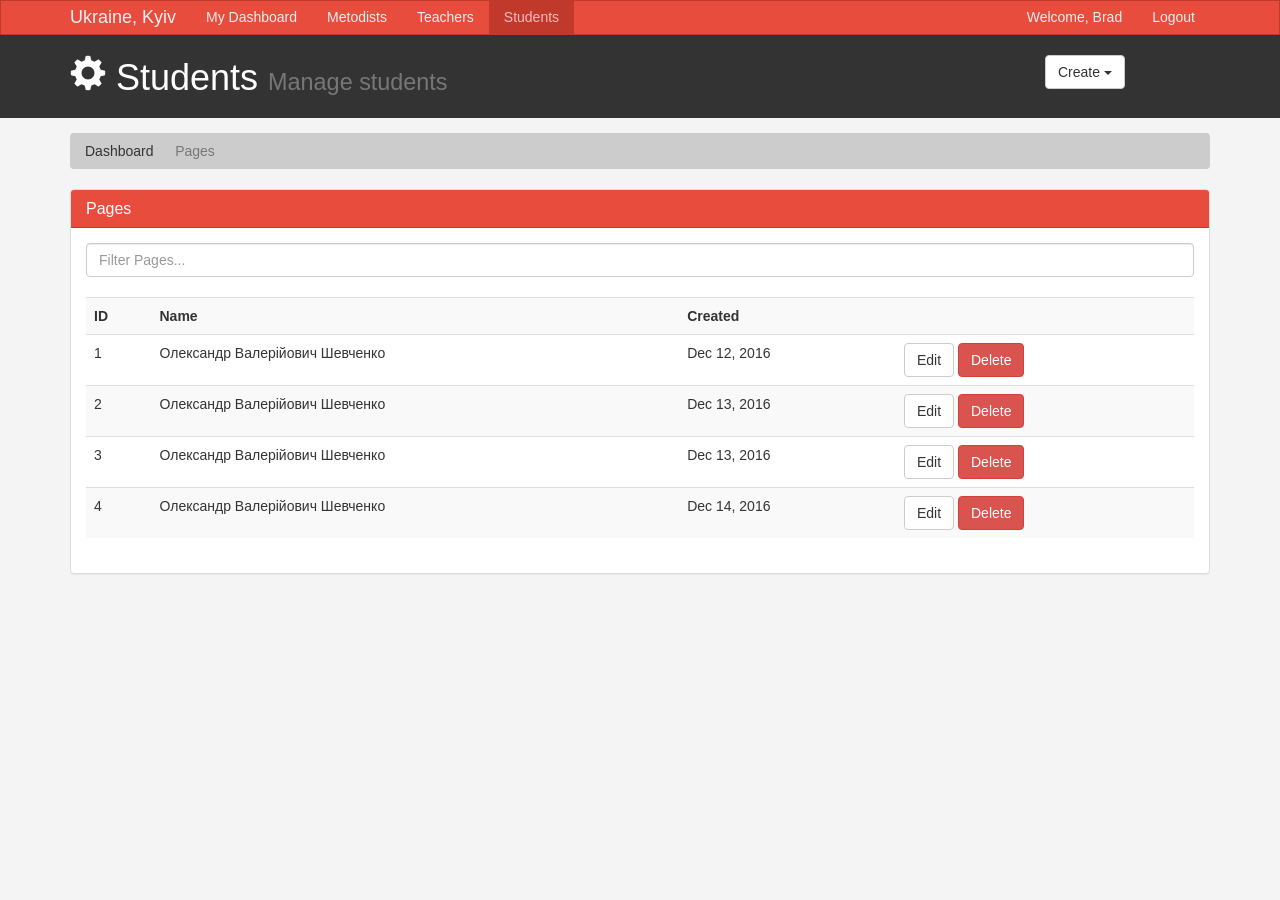
<file: basic/views/admincab/users.html>
<!DOCTYPE html>
<html lang="en">
  <head>
    <meta charset="utf-8">
    <meta http-equiv="X-UA-Compatible" content="IE=edge">
    <meta name="viewport" content="width=device-width, initial-scale=1">
    <title>Admin Area | Pages</title>
    <!-- Bootstrap core CSS -->
    <link href="css/bootstrap.min.css" rel="stylesheet">
    <link href="css/style.css" rel="stylesheet">
    <script src="http://cdn.ckeditor.com/4.6.1/standard/ckeditor.js"></script>
  </head>
  <body>

    <nav class="navbar navbar-default">
      <div class="container">
        <div class="navbar-header">
          <button type="button" class="navbar-toggle collapsed" data-toggle="collapse" data-target="#navbar" aria-expanded="false" aria-controls="navbar">
            <span class="sr-only">Toggle navigation</span>
            <span class="icon-bar"></span>
            <span class="icon-bar"></span>
            <span class="icon-bar"></span>
          </button>
          <a class="navbar-brand" href="#">Ukraine, Kyiv</a>
        </div>
        <div id="navbar" class="collapse navbar-collapse">
          <ul class="nav navbar-nav">
            <li><a href="index.html">My Dashboard</a></li>
            <li><a href="pages.html">Metodists</a></li> <!-- тут сторінки, не універ-->
            <li><a href="posts.html">Teachers</a></li>
            <li class="active"><a href="users.html">Students</a></li>
          </ul>
          <ul class="nav navbar-nav navbar-right">
            <li><a href="#">Welcome, Brad</a></li>
            <li><a href="login.html">Logout</a></li>
          </ul>
        </div><!--/.nav-collapse -->
      </div>
    </nav>

    <header id="header">
      <div class="container">
        <div class="row">
          <div class="col-md-10">
            <h1><span class="glyphicon glyphicon-cog" aria-hidden="true"></span>  Students     <small>Manage students</small></h1>
          </div>
          <div class="col-md-2">
            <div class="dropdown create">
              <button class="btn btn-default dropdown-toggle" type="button" id="dropdownMenu1" data-toggle="dropdown" aria-haspopup="true" aria-expanded="true">
                Create
                <span class="caret"></span>
              </button>
              <ul class="dropdown-menu" aria-labelledby="dropdownMenu1">
                <li><a type="button" data-toggle="modal" data-target="#addPage">Add Page</a></li>
                <li><a href="#">Add Post</a></li>
                <li><a href="#">Add User</a></li>
              </ul>
            </div>
          </div>
        </div>
      </div>
    </header>

    <section id="breadcrumb">
      <div class="container">
        <ol class="breadcrumb">
          <li><a href="index.html">Dashboard</a></li>
          <li class="active">Pages</li>
        </ol>
      </div>
    </section>

    <section id="main">
      <div class="container">
        <div class="row">
          
          <div class="col-md-12">
            <!-- Website Overview -->
            <div class="panel panel-default">
              <div class="panel-heading main-color-bg">
                <h3 class="panel-title">Pages</h3>
              </div>
              <div class="panel-body">
                <div class="row">
                      <div class="col-md-12">
                          <input class="form-control" type="text" placeholder="Filter Pages...">
                      </div>
                </div>
                <br>
                <table class="table table-striped table-hover">
                      <tbody><tr>
                        <th>ID</th>
                        <th>Name</th>
                        <th>Created</th>
                        <th></th>
                      </tr>
                      <tr>
                        <td>1</td>
                        <td><span class="" aria-hidden="true">Олександр Валерійович Шевченко
</span></td>
                        <td>Dec 12, 2016</td>
                        <td><a class="btn btn-default" href="edit.html">Edit</a> <a class="btn btn-danger" href="#">Delete</a></td>
                      </tr>
                      <tr>
                        <td>2</td>
                        <td><span class="" aria-hidden="true">Олександр Валерійович Шевченко</span></td>
                        <td>Dec 13, 2016</td>
                        <td><a class="btn btn-default" href="edit.html">Edit</a> <a class="btn btn-danger" href="#">Delete</a></td>
                      </tr>
                      <tr>
                        <td>3</td>
                        <td><span class="" aria-hidden="true">Олександр Валерійович Шевченко</span></td>
                        <td>Dec 13, 2016</td>
                        <td><a class="btn btn-default" href="edit.html">Edit</a> <a class="btn btn-danger" href="#">Delete</a></td>
                      </tr>
                      <tr>
                        <td>4</td>
                        <td><span class="" aria-hidden="true">Олександр Валерійович Шевченко</span></td>
                        <td>Dec 14, 2016</td>
                        <td><a class="btn btn-default" href="edit.html">Edit</a> <a class="btn btn-danger" href="#">Delete</a></td>
                      </tr>
                    </tbody></table>
              </div>
              </div>

          </div>
        </div>
      </div>
    </section>

    <footer id="footer">
      <p></p>
    </footer>

    <!-- Modals -->

    <!-- Add Page -->
    <div class="modal fade" id="addPage" tabindex="-1" role="dialog" aria-labelledby="myModalLabel">
  <div class="modal-dialog" role="document">
    <div class="modal-content">
      <form>
      <div class="modal-header">
        <button type="button" class="close" data-dismiss="modal" aria-label="Close"><span aria-hidden="true">×</span></button>
        <h4 class="modal-title" id="myModalLabel">Add User</h4>
      </div>
      <div class="modal-body">
        <div class="form-group">
          <label>Name</label>
          <input type="text" class="form-control" placeholder="Name">
        </div>
        
        
        
        
      </div>
      <div class="modal-footer">
        <button type="button" class="btn btn-default" data-dismiss="modal">Close</button>
        <button type="submit" class="btn btn-primary">Save changes</button>
      </div>
    </form>
    </div>
  </div>
</div>

  <script>
     CKEDITOR.replace( 'editor1' );
 </script>

    <!-- Bootstrap core JavaScript
    ================================================== -->
    <!-- Placed at the end of the document so the pages load faster -->
    <script src="https://ajax.googleapis.com/ajax/libs/jquery/1.12.4/jquery.min.js"></script>
    <script src="js/bootstrap.min.js"></script>
  

</body>
</html>
</file>
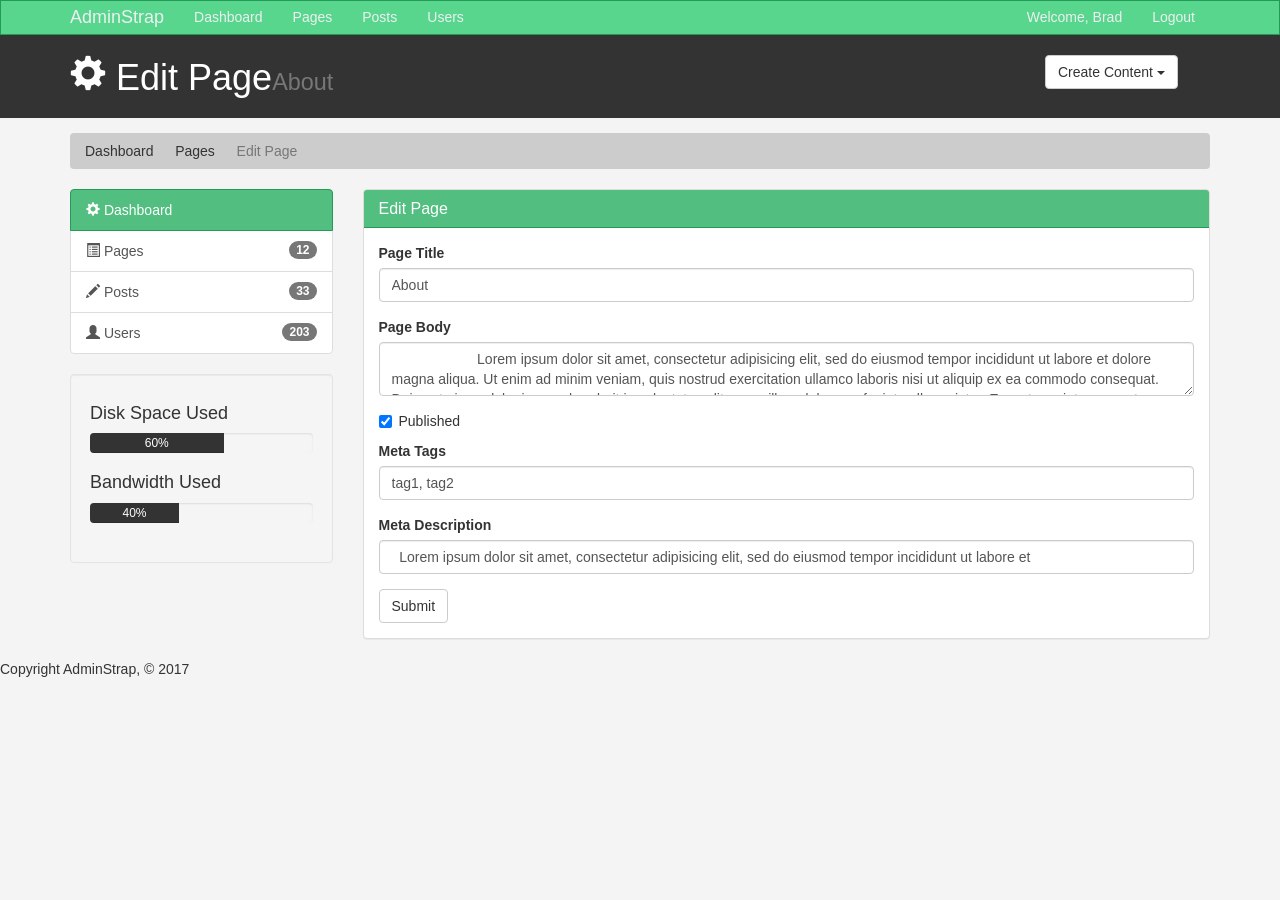
<file: basic/views/metodistCab/edit.html>
<!DOCTYPE html>
<html lang="en">
  <head>
    <meta charset="utf-8">
    <meta http-equiv="X-UA-Compatible" content="IE=edge">
    <meta name="viewport" content="width=device-width, initial-scale=1">
    <title>Admin Area | Edit Page</title>
    <!-- Bootstrap core CSS -->
    <link href="css/bootstrap.min.css" rel="stylesheet">
    <link href="css/style.css" rel="stylesheet">
    <script src="http://cdn.ckeditor.com/4.6.1/standard/ckeditor.js"></script>
  </head>
  <body>

    <nav class="navbar navbar-default">
      <div class="container">
        <div class="navbar-header">
          <button type="button" class="navbar-toggle collapsed" data-toggle="collapse" data-target="#navbar" aria-expanded="false" aria-controls="navbar">
            <span class="sr-only">Toggle navigation</span>
            <span class="icon-bar"></span>
            <span class="icon-bar"></span>
            <span class="icon-bar"></span>
          </button>
          <a class="navbar-brand" href="#">AdminStrap</a>
        </div>
        <div id="navbar" class="collapse navbar-collapse">
          <ul class="nav navbar-nav">
            <li><a href="index.html">Dashboard</a></li>
            <li><a href="pages.html">Pages</a></li>
            <li><a href="posts.html">Posts</a></li>
            <li><a href="users.html">Users</a></li>
          </ul>
          <ul class="nav navbar-nav navbar-right">
            <li><a href="#">Welcome, Brad</a></li>
            <li><a href="login.html">Logout</a></li>
          </ul>
        </div><!--/.nav-collapse -->
      </div>
    </nav>

    <header id="header">
      <div class="container">
        <div class="row">
          <div class="col-md-10">
            <h1><span class="glyphicon glyphicon-cog" aria-hidden="true"></span> Edit Page<small>About</small></h1>
          </div>
          <div class="col-md-2">
            <div class="dropdown create">
              <button class="btn btn-default dropdown-toggle" type="button" id="dropdownMenu1" data-toggle="dropdown" aria-haspopup="true" aria-expanded="true">
                Create Content
                <span class="caret"></span>
              </button>
              <ul class="dropdown-menu" aria-labelledby="dropdownMenu1">
                <li><a type="button" data-toggle="modal" data-target="#addPage">Add Page</a></li>
                <li><a href="#">Add Post</a></li>
                <li><a href="#">Add User</a></li>
              </ul>
            </div>
          </div>
        </div>
      </div>
    </header>

    <section id="breadcrumb">
      <div class="container">
        <ol class="breadcrumb">
          <li><a href="index.html">Dashboard</a></li>
          <li><a href="pages.html">Pages</a></li>
          <li class="active">Edit Page</li>
        </ol>
      </div>
    </section>

    <section id="main">
      <div class="container">
        <div class="row">
          <div class="col-md-3">
            <div class="list-group">
              <a href="index.html" class="list-group-item active main-color-bg">
                <span class="glyphicon glyphicon-cog" aria-hidden="true"></span> Dashboard
              </a>
              <a href="pages.html" class="list-group-item"><span class="glyphicon glyphicon-list-alt" aria-hidden="true"></span> Pages <span class="badge">12</span></a>
              <a href="posts.html" class="list-group-item"><span class="glyphicon glyphicon-pencil" aria-hidden="true"></span> Posts <span class="badge">33</span></a>
              <a href="users.html" class="list-group-item"><span class="glyphicon glyphicon-user" aria-hidden="true"></span> Users <span class="badge">203</span></a>
            </div>

            <div class="well">
              <h4>Disk Space Used</h4>
              <div class="progress">
                  <div class="progress-bar" role="progressbar" aria-valuenow="60" aria-valuemin="0" aria-valuemax="100" style="width: 60%;">
                      60%
              </div>
            </div>
            <h4>Bandwidth Used </h4>
            <div class="progress">
                <div class="progress-bar" role="progressbar" aria-valuenow="40" aria-valuemin="0" aria-valuemax="100" style="width: 40%;">
                    40%
            </div>
          </div>
            </div>
          </div>
          <div class="col-md-9">
            <!-- Website Overview -->
            <div class="panel panel-default">
              <div class="panel-heading main-color-bg">
                <h3 class="panel-title">Edit Page</h3>
              </div>
              <div class="panel-body">
                <form>
                  <div class="form-group">
                    <label>Page Title</label>
                    <input type="text" class="form-control" placeholder="Page Title" value="About">
                  </div>
                  <div class="form-group">
                    <label>Page Body</label>
                    <textarea name="editor1" class="form-control" placeholder="Page Body">
                      Lorem ipsum dolor sit amet, consectetur adipisicing elit, sed do eiusmod tempor incididunt ut labore et dolore magna aliqua. Ut enim ad minim veniam, quis nostrud exercitation ullamco laboris nisi ut aliquip ex ea commodo consequat. Duis aute irure dolor in reprehenderit in voluptate velit esse cillum dolore eu fugiat nulla pariatur. Excepteur sint occaecat cupidatat non proident, sunt in culpa qui officia deserunt mollit anim id est laborum.
                    </textarea>
                  </div>
                  <div class="checkbox">
                    <label>
                      <input type="checkbox" checked> Published
                    </label>
                  </div>
                  <div class="form-group">
                    <label>Meta Tags</label>
                    <input type="text" class="form-control" placeholder="Add Some Tags..." value="tag1, tag2">
                  </div>
                  <div class="form-group">
                    <label>Meta Description</label>
                    <input type="text" class="form-control" placeholder="Add Meta Description..." value="  Lorem ipsum dolor sit amet, consectetur adipisicing elit, sed do eiusmod tempor incididunt ut labore et ">
                  </div>
                  <input type="submit" class="btn btn-default" value="Submit">
                </form>
              </div>
              </div>

          </div>
        </div>
      </div>
    </section>

    <footer id="footer">
      <p>Copyright AdminStrap, &copy; 2017</p>
    </footer>

    <!-- Modals -->

    <!-- Add Page -->
    <div class="modal fade" id="addPage" tabindex="-1" role="dialog" aria-labelledby="myModalLabel">
  <div class="modal-dialog" role="document">
    <div class="modal-content">
      <form>
      <div class="modal-header">
        <button type="button" class="close" data-dismiss="modal" aria-label="Close"><span aria-hidden="true">&times;</span></button>
        <h4 class="modal-title" id="myModalLabel">Add Page</h4>
      </div>
      <div class="modal-body">
        <div class="form-group">
          <label>Page Title</label>
          <input type="text" class="form-control" placeholder="Page Title">
        </div>
        <div class="form-group">
          <label>Page Body</label>
          <textarea name="editor1" class="form-control" placeholder="Page Body"></textarea>
        </div>
        <div class="checkbox">
          <label>
            <input type="checkbox"> Published
          </label>
        </div>
        <div class="form-group">
          <label>Meta Tags</label>
          <input type="text" class="form-control" placeholder="Add Some Tags...">
        </div>
        <div class="form-group">
          <label>Meta Description</label>
          <input type="text" class="form-control" placeholder="Add Meta Description...">
        </div>
      </div>
      <div class="modal-footer">
        <button type="button" class="btn btn-default" data-dismiss="modal">Close</button>
        <button type="submit" class="btn btn-primary">Save changes</button>
      </div>
    </form>
    </div>
  </div>
</div>

  <script>
     CKEDITOR.replace( 'editor1' );
 </script>

    <!-- Bootstrap core JavaScript
    ================================================== -->
    <!-- Placed at the end of the document so the pages load faster -->
    <script src="https://ajax.googleapis.com/ajax/libs/jquery/1.12.4/jquery.min.js"></script>
    <script src="js/bootstrap.min.js"></script>
  </body>
</html>
</file>
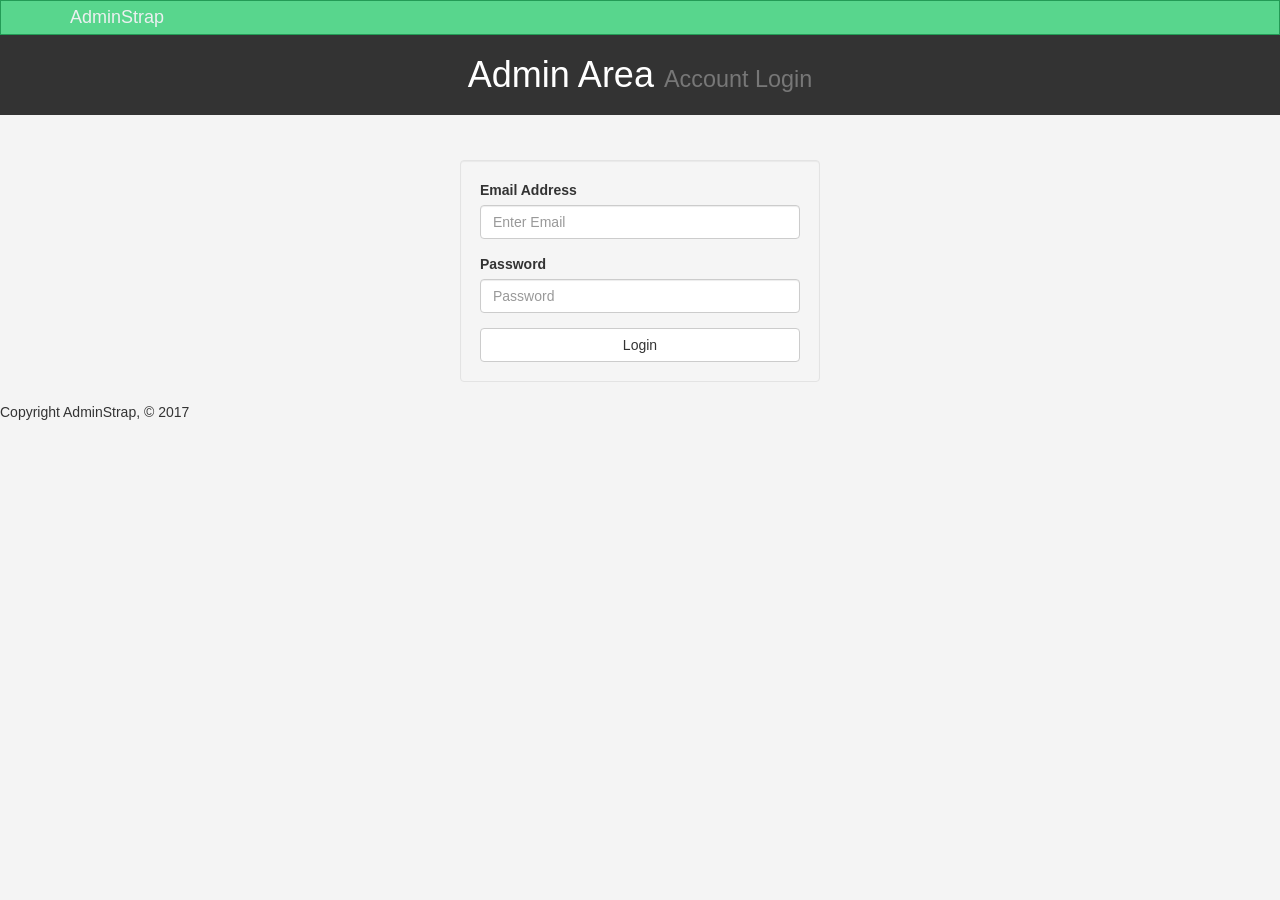
<file: basic/views/metodistCab/login.html>
<!DOCTYPE html>
<html lang="en">
  <head>
    <meta charset="utf-8">
    <meta http-equiv="X-UA-Compatible" content="IE=edge">
    <meta name="viewport" content="width=device-width, initial-scale=1">
    <title>Admin Area | Account Login</title>
    <!-- Bootstrap core CSS -->
    <link href="css/bootstrap.min.css" rel="stylesheet">
    <link href="css/style.css" rel="stylesheet">
    <script src="http://cdn.ckeditor.com/4.6.1/standard/ckeditor.js"></script>
  </head>
  <body>

    <nav class="navbar navbar-default">
      <div class="container">
        <div class="navbar-header">
          <button type="button" class="navbar-toggle collapsed" data-toggle="collapse" data-target="#navbar" aria-expanded="false" aria-controls="navbar">
            <span class="sr-only">Toggle navigation</span>
            <span class="icon-bar"></span>
            <span class="icon-bar"></span>
            <span class="icon-bar"></span>
          </button>
          <a class="navbar-brand" href="#">AdminStrap</a>
        </div>
        <div id="navbar" class="collapse navbar-collapse">

        </div><!--/.nav-collapse -->
      </div>
    </nav>

    <header id="header">
      <div class="container">
        <div class="row">
          <div class="col-md-12">
            <h1 class="text-center"> Admin Area <small>Account Login</small></h1>
          </div>
        </div>
      </div>
    </header>

    <section id="main">
      <div class="container">
        <div class="row">
          <div class="col-md-4 col-md-offset-4">
            <form id="login" action="index.html" class="well">
                  <div class="form-group">
                    <label>Email Address</label>
                    <input type="text" class="form-control" placeholder="Enter Email">
                  </div>
                  <div class="form-group">
                    <label>Password</label>
                    <input type="password" class="form-control" placeholder="Password">
                  </div>
                  <button type="submit" class="btn btn-default btn-block">Login</button>
              </form>
          </div>
        </div>
      </div>
    </section>

    <footer id="footer">
      <p>Copyright AdminStrap, &copy; 2017</p>
    </footer>

  <script>
     CKEDITOR.replace( 'editor1' );
 </script>

    <!-- Bootstrap core JavaScript
    ================================================== -->
    <!-- Placed at the end of the document so the pages load faster -->
    <script src="https://ajax.googleapis.com/ajax/libs/jquery/1.12.4/jquery.min.js"></script>
    <script src="js/bootstrap.min.js"></script>
  </body>
</html>
</file>
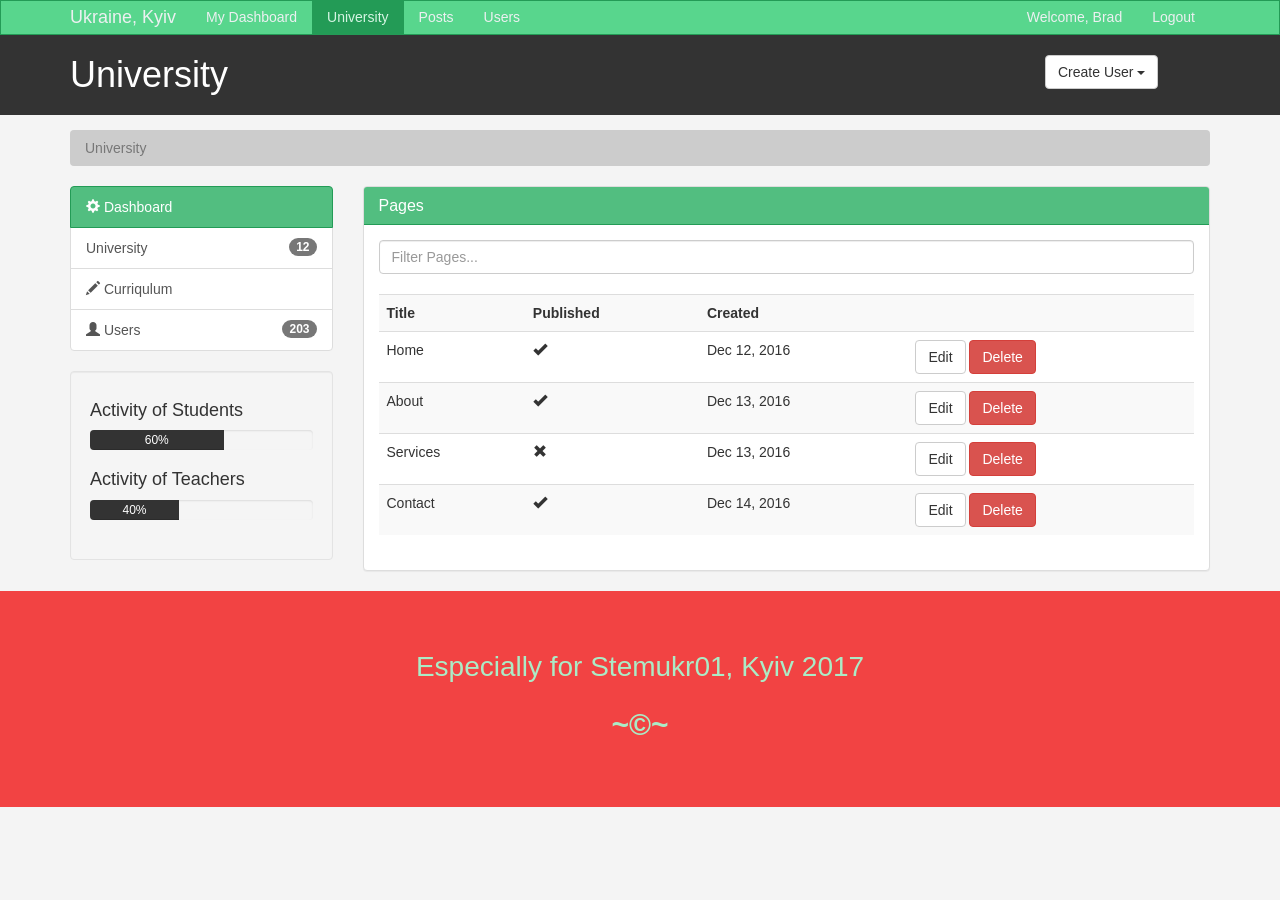
<file: basic/views/metodistCab/pages.html>
<!DOCTYPE html>
<html lang="en">
  <head>
    <meta charset="utf-8">
    <meta http-equiv="X-UA-Compatible" content="IE=edge">
    <meta name="viewport" content="width=device-width, initial-scale=1">
    <title>University</title>
    <!-- Bootstrap core CSS -->
    <link href="css/bootstrap.min.css" rel="stylesheet">
    <link href="css/style.css" rel="stylesheet">
    <script src="http://cdn.ckeditor.com/4.6.1/standard/ckeditor.js"></script>
  </head>
  <body>

    <nav class="navbar navbar-default">
      <div class="container">
        <div class="navbar-header">
          <button type="button" class="navbar-toggle collapsed" data-toggle="collapse" data-target="#navbar" aria-expanded="false" aria-controls="navbar">
            <span class="sr-only">Toggle navigation</span>
            <span class="icon-bar"></span>
            <span class="icon-bar"></span>
            <span class="icon-bar"></span>
          </button>
          <a class="navbar-brand" href="#">Ukraine, Kyiv</a>
        </div>
        <div id="navbar" class="collapse navbar-collapse">
          <ul class="nav navbar-nav">
            <li><a href="index.html">My Dashboard</a></li>
            <li class="active"><a href="pages.html">University</a></li>
            <li><a href="posts.html">Posts</a></li>
            <li><a href="users.html">Users</a></li>
          </ul>
          <ul class="nav navbar-nav navbar-right">
            <li><a href="#">Welcome, Brad</a></li>
            <li><a href="login.html">Logout</a></li>
          </ul>
        </div><!--/.nav-collapse -->
      </div>
    </nav>

    <header id="header">
      <div class="container">
        <div class="row">
          <div class="col-md-10">
            <h1><i class="fa fa-university" aria-hidden="true"></i>University</h1>
          </div>
          <div class="col-md-2">
            <div class="dropdown create">
              <button class="btn btn-default dropdown-toggle" type="button" id="dropdownMenu1" data-toggle="dropdown" aria-haspopup="true" aria-expanded="true">
                Create User
                <span class="caret"></span>
              </button>
              <ul class="dropdown-menu" aria-labelledby="dropdownMenu1">
                <li><a type="button" data-toggle="modal" data-target="#addPage">Add Student</a></li>
                <li><a type="button" data-toggle="modal" data-target="#addPage">Add Teacher</a></li>
              </ul>
            </div>
          </div>
        </div>
      </div>
    </header>

    <section id="breadcrumb">
      <div class="container">
        <ol class="breadcrumb">
          <li class="active">University</li>
        </ol>
      </div>
    </section>

    <section id="main">
      <div class="container">
        <div class="row">
          <div class="col-md-3">
            <div class="list-group">
              <a href="index.html" class="list-group-item active main-color-bg">
                <span class="glyphicon glyphicon-cog" aria-hidden="true"></span> Dashboard
              </a>
              <a href="pages.html" class="list-group-item"><i class="fa fa-university" aria-hidden="true"></i></span> University <span class="badge">12</span></a>
              <a href="posts.html" class="list-group-item"><span class="glyphicon glyphicon-pencil" aria-hidden="true"></span> Curriqulum</a>
              <a href="users.html" class="list-group-item"><span class="glyphicon glyphicon-user" aria-hidden="true"></span> Users <span class="badge">203</span></a>
            </div>

            <div class="well">
              <h4>Activity of Students</h4>
              <div class="progress">
                  <div class="progress-bar" role="progressbar" aria-valuenow="60" aria-valuemin="0" aria-valuemax="100" style="width: 60%;">
                      60%
              </div>
            </div>
            <h4>Activity of Teachers </h4>
            <div class="progress">
                <div class="progress-bar" role="progressbar" aria-valuenow="40" aria-valuemin="0" aria-valuemax="100" style="width: 40%;">
                    40%
            </div>
          </div>
            </div>
          </div>
          <div class="col-md-9">
            <!-- Website Overview -->
            <div class="panel panel-default">
              <div class="panel-heading main-color-bg">
                <h3 class="panel-title">Pages</h3>
              </div>
              <div class="panel-body">
                <div class="row">
                      <div class="col-md-12">
                          <input class="form-control" type="text" placeholder="Filter Pages...">
                      </div>
                </div>
                <br>
                <table class="table table-striped table-hover">
                      <tr>
                        <th>Title</th>
                        <th>Published</th>
                        <th>Created</th>
                        <th></th>
                      </tr>
                      <tr>
                        <td>Home</td>
                        <td><span class="glyphicon glyphicon-ok" aria-hidden="true"></span></td>
                        <td>Dec 12, 2016</td>
                        <td><a class="btn btn-default" href="edit.html">Edit</a> <a class="btn btn-danger" href="#">Delete</a></td>
                      </tr>
                      <tr>
                        <td>About</td>
                        <td><span class="glyphicon glyphicon-ok" aria-hidden="true"></span></td>
                        <td>Dec 13, 2016</td>
                        <td><a class="btn btn-default" href="edit.html">Edit</a> <a class="btn btn-danger" href="#">Delete</a></td>
                      </tr>
                      <tr>
                        <td>Services</td>
                        <td><span class="glyphicon glyphicon-remove" aria-hidden="true"></span></td>
                        <td>Dec 13, 2016</td>
                        <td><a class="btn btn-default" href="edit.html">Edit</a> <a class="btn btn-danger" href="#">Delete</a></td>
                      </tr>
                      <tr>
                        <td>Contact</td>
                        <td><span class="glyphicon glyphicon-ok" aria-hidden="true"></span></td>
                        <td>Dec 14, 2016</td>
                        <td><a class="btn btn-default" href="edit.html">Edit</a> <a class="btn btn-danger" href="#">Delete</a></td>
                      </tr>
                    </table>
              </div>
              </div>

          </div>
        </div>
      </div>
    </section>

    <footer id="main-footer">
    <div class="container">
      <div id="footer-logo">
        Especially for Stemukr01, 

        <span> Kyiv 2017</span>
      </div>
      <div id="footer-copy">~©~</div>
    </div>
  </footer>

    <!-- Modals -->

    <!-- Add Page -->
    <div class="modal fade" id="addPage" tabindex="-1" role="dialog" aria-labelledby="myModalLabel">
  <div class="modal-dialog" role="document">
    <div class="modal-content">
      <form>
      <div class="modal-header">
        <button type="button" class="close" data-dismiss="modal" aria-label="Close"><span aria-hidden="true">&times;</span></button>
        <h4 class="modal-title" id="myModalLabel">Add User</h4>
      </div>
      <div class="modal-body">
        <div class="form-group">
          <label>User ID</label>
          <input type="text" class="form-control" placeholder="Name">
        </div>
        <div class="form-group">
          <label>Name</label>
          <input type="text" class="form-control" placeholder="Name">
        </div>
        <div class="form-group">
          <label>Surname</label>
          <input type="text" class="form-control" placeholder="Surname">        
        </div>
        <div class="form-group">
          <label>Email</label>
          <input type="text" class="form-control" placeholder="Email">
        </div>
        <div class="form-group">
          <label>Birth Date</label>
          <input type="text" class="form-control" placeholder="Email">
        </div>
      <div class="modal-footer">
        <button type="button" class="btn btn-default" data-dismiss="modal">Close</button>
        <button type="submit" class="btn btn-primary">Save changes</button>
      </div>
    </form>
    </div>
  </div>
</div>


  <script>
     CKEDITOR.replace( 'editor1' );
 </script>

    <!-- Bootstrap core JavaScript
    ================================================== -->
    <!-- Placed at the end of the document so the pages load faster -->
    <script src="https://ajax.googleapis.com/ajax/libs/jquery/1.12.4/jquery.min.js"></script>
    <script src="js/bootstrap.min.js"></script>
  </body>
</html>
</file>
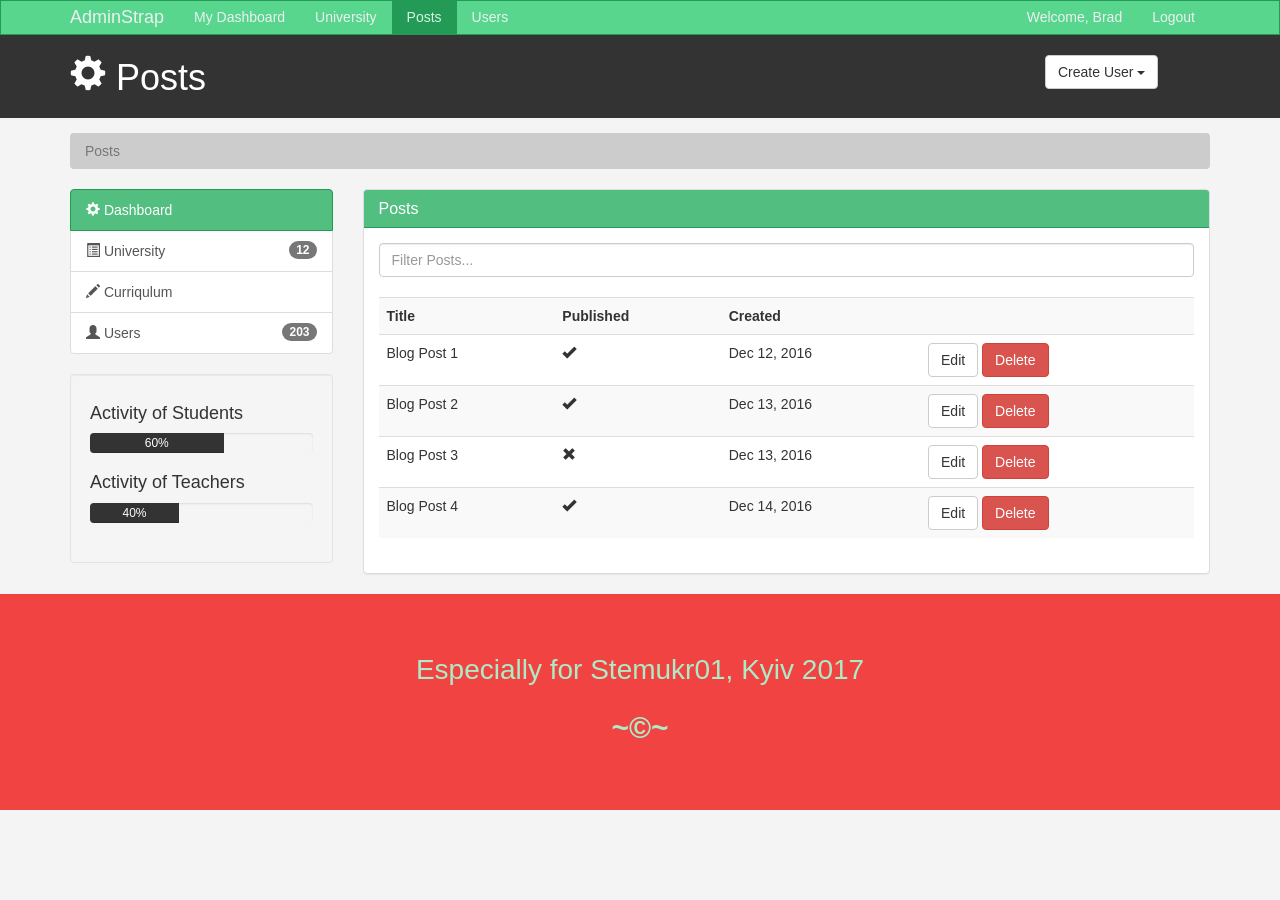
<file: basic/views/metodistCab/posts.html>
<!DOCTYPE html>
<html lang="en">
  <head>
    <meta charset="utf-8">
    <meta http-equiv="X-UA-Compatible" content="IE=edge">
    <meta name="viewport" content="width=device-width, initial-scale=1">
    <title>Admin Area | Posts</title>
    <!-- Bootstrap core CSS -->
    <link href="css/bootstrap.min.css" rel="stylesheet">
    <link href="css/style.css" rel="stylesheet">
    <script src="http://cdn.ckeditor.com/4.6.1/standard/ckeditor.js"></script>
  </head>
  <body>

    <nav class="navbar navbar-default">
      <div class="container">
        <div class="navbar-header">
          <button type="button" class="navbar-toggle collapsed" data-toggle="collapse" data-target="#navbar" aria-expanded="false" aria-controls="navbar">
            <span class="sr-only">Toggle navigation</span>
            <span class="icon-bar"></span>
            <span class="icon-bar"></span>
            <span class="icon-bar"></span>
          </button>
          <a class="navbar-brand" href="#">AdminStrap</a>
        </div>
        <div id="navbar" class="collapse navbar-collapse">
          <ul class="nav navbar-nav">
            <li><a href="index.html">My Dashboard</a></li>
            <li><a href="pages.html">University</a></li>
            <li class="active"><a href="posts.html">Posts</a></li>
            <li><a href="users.html">Users</a></li>
          </ul>
          <ul class="nav navbar-nav navbar-right">
            <li><a href="#">Welcome, Brad</a></li>
            <li><a href="login.html">Logout</a></li>
          </ul>
        </div><!--/.nav-collapse -->
      </div>
    </nav>

    <header id="header">
      <div class="container">
        <div class="row">
          <div class="col-md-10">
            <h1><span class="glyphicon glyphicon-cog" aria-hidden="true"></span> Posts</h1>
          </div>
          <div class="col-md-2">
            <div class="dropdown create">
              <button class="btn btn-default dropdown-toggle" type="button" id="dropdownMenu1" data-toggle="dropdown" aria-haspopup="true" aria-expanded="true">
                Create User
                <span class="caret"></span>
              </button>
              <ul class="dropdown-menu" aria-labelledby="dropdownMenu1">
                 <li><a type="button" data-toggle="modal" data-target="#addPage">Add Student</a></li>
                <li><a type="button" data-toggle="modal" data-target="#addPage">Add Teacher</a></li>
              </ul>
            </div>
          </div>
        </div>
      </div>
    </header>

    <section id="breadcrumb">
      <div class="container">
        <ol class="breadcrumb">
          <li class="active">Posts</li>
        </ol>
      </div>
    </section>

    <section id="main">
      <div class="container">
        <div class="row">
          <div class="col-md-3">
            <div class="list-group">
              <a href="index.html" class="list-group-item active main-color-bg">
                <span class="glyphicon glyphicon-cog" aria-hidden="true"></span> Dashboard
              </a>
              <a href="pages.html" class="list-group-item"><span class="glyphicon glyphicon-list-alt" aria-hidden="true"></span> University <span class="badge">12</span></a>
              <a href="posts.html" class="list-group-item"><span class="glyphicon glyphicon-pencil" aria-hidden="true"></span> Curriqulum</a>
              <a href="users.html" class="list-group-item"><span class="glyphicon glyphicon-user" aria-hidden="true"></span> Users <span class="badge">203</span></a>
            </div>

            <div class="well">
              <h4>Activity of Students</h4>
              <div class="progress">
                  <div class="progress-bar" role="progressbar" aria-valuenow="60" aria-valuemin="0" aria-valuemax="100" style="width: 60%;">
                      60%
              </div>
            </div>
            <h4>Activity of Teachers</h4>
            <div class="progress">
                <div class="progress-bar" role="progressbar" aria-valuenow="40" aria-valuemin="0" aria-valuemax="100" style="width: 40%;">
                    40%
            </div>
          </div>
            </div>
          </div>
          <div class="col-md-9">
            <!-- Website Overview -->
            <div class="panel panel-default">
              <div class="panel-heading main-color-bg">
                <h3 class="panel-title">Posts</h3>
              </div>
              <div class="panel-body">
                <div class="row">
                      <div class="col-md-12">
                          <input class="form-control" type="text" placeholder="Filter Posts...">
                      </div>
                </div>
                <br>
                <table class="table table-striped table-hover">
                      <tr>
                        <th>Title</th>
                        <th>Published</th>
                        <th>Created</th>
                        <th></th>
                      </tr>
                      <tr>
                        <td>Blog Post 1</td>
                        <td><span class="glyphicon glyphicon-ok" aria-hidden="true"></span></td>
                        <td>Dec 12, 2016</td>
                        <td><a class="btn btn-default" href="edit.html">Edit</a> <a class="btn btn-danger" href="#">Delete</a></td>
                      </tr>
                      <tr>
                        <td>Blog Post 2</td>
                        <td><span class="glyphicon glyphicon-ok" aria-hidden="true"></span></td>
                        <td>Dec 13, 2016</td>
                        <td><a class="btn btn-default" href="edit.html">Edit</a> <a class="btn btn-danger" href="#">Delete</a></td>
                      </tr>
                      <tr>
                        <td>Blog Post 3</td>
                        <td><span class="glyphicon glyphicon-remove" aria-hidden="true"></span></td>
                        <td>Dec 13, 2016</td>
                        <td><a class="btn btn-default" href="edit.html">Edit</a> <a class="btn btn-danger" href="#">Delete</a></td>
                      </tr>
                      <tr>
                        <td>Blog Post 4</td>
                        <td><span class="glyphicon glyphicon-ok" aria-hidden="true"></span></td>
                        <td>Dec 14, 2016</td>
                        <td><a class="btn btn-default" href="edit.html">Edit</a> <a class="btn btn-danger" href="#">Delete</a></td>
                      </tr>
                    </table>
              </div>
              </div>

          </div>
        </div>
      </div>
    </section>

    <footer id="main-footer">
    <div class="container">
      <div id="footer-logo">
        Especially for Stemukr01, 

        <span> Kyiv 2017</span>
      </div>
      <div id="footer-copy">~©~</div>
    </div>
  </footer>

    <!-- Modals -->

  <!-- Add Page -->
    <div class="modal fade" id="addPage" tabindex="-1" role="dialog" aria-labelledby="myModalLabel">
  <div class="modal-dialog" role="document">
    <div class="modal-content">
      <form>
      <div class="modal-header">
        <button type="button" class="close" data-dismiss="modal" aria-label="Close"><span aria-hidden="true">&times;</span></button>
        <h4 class="modal-title" id="myModalLabel">Add User</h4>
      </div>
      <div class="modal-body">
        <div class="form-group">
          <label>User ID</label>
          <input type="text" class="form-control" placeholder="Name">
        </div>
        <div class="form-group">
          <label>Name</label>
          <input type="text" class="form-control" placeholder="Name">
        </div>
        <div class="form-group">
          <label>Surname</label>
          <input type="text" class="form-control" placeholder="Surname">        
        </div>
        <div class="form-group">
          <label>Email</label>
          <input type="text" class="form-control" placeholder="Email">
        </div>
        <div class="form-group">
          <label>Birth Date</label>
          <input type="text" class="form-control" placeholder="Email">
        </div>
      <div class="modal-footer">
        <button type="button" class="btn btn-default" data-dismiss="modal">Close</button>
        <button type="submit" class="btn btn-primary">Save changes</button>
      </div>
    </form>
    </div>
  </div>
</div>


  <script>
     CKEDITOR.replace( 'editor1' );
 </script>

    <!-- Bootstrap core JavaScript
    ================================================== -->
    <!-- Placed at the end of the document so the pages load faster -->
    <script src="https://ajax.googleapis.com/ajax/libs/jquery/1.12.4/jquery.min.js"></script>
    <script src="js/bootstrap.min.js"></script>
  </body>
</html>
</file>
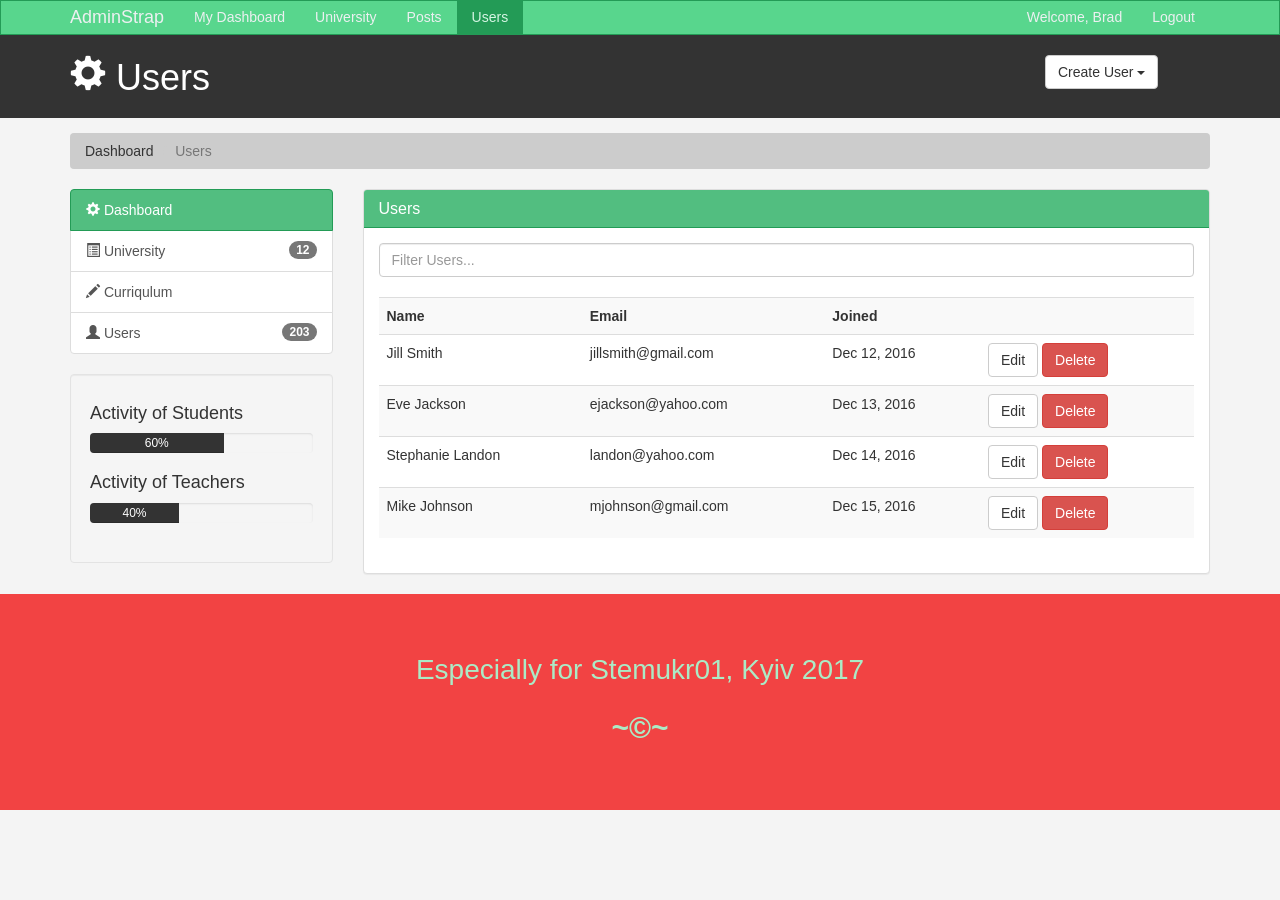
<file: basic/views/metodistCab/users.html>
<!DOCTYPE html>
<html lang="en">
  <head>
    <meta charset="utf-8">
    <meta http-equiv="X-UA-Compatible" content="IE=edge">
    <meta name="viewport" content="width=device-width, initial-scale=1">
    <title>Admin Area | Users</title>
    <!-- Bootstrap core CSS -->
    <link href="css/bootstrap.min.css" rel="stylesheet">
    <link href="css/style.css" rel="stylesheet">
    <script src="http://cdn.ckeditor.com/4.6.1/standard/ckeditor.js"></script>
  </head>
  <body>

    <nav class="navbar navbar-default">
      <div class="container">
        <div class="navbar-header">
          <button type="button" class="navbar-toggle collapsed" data-toggle="collapse" data-target="#navbar" aria-expanded="false" aria-controls="navbar">
            <span class="sr-only">Toggle navigation</span>
            <span class="icon-bar"></span>
            <span class="icon-bar"></span>
            <span class="icon-bar"></span>
          </button>
          <a class="navbar-brand" href="#">AdminStrap</a>
        </div>
        <div id="navbar" class="collapse navbar-collapse">
          <ul class="nav navbar-nav">
            <li><a href="index.html">My Dashboard</a></li>
            <li><a href="pages.html">University</a></li>
            <li><a href="posts.html">Posts</a></li>
            <li class="active"><a href="users.html">Users</a></li>
          </ul>
          <ul class="nav navbar-nav navbar-right">
            <li><a href="#">Welcome, Brad</a></li>
            <li><a href="login.html">Logout</a></li>
          </ul>
        </div><!--/.nav-collapse -->
      </div>
    </nav>

    <header id="header">
      <div class="container">
        <div class="row">
          <div class="col-md-10">
            <h1><span class="glyphicon glyphicon-cog" aria-hidden="true"></span> Users</h1>
          </div>
          <div class="col-md-2">
            <div class="dropdown create">
              <button class="btn btn-default dropdown-toggle" type="button" id="dropdownMenu1" data-toggle="dropdown" aria-haspopup="true" aria-expanded="true">
                Create User
                <span class="caret"></span>
              </button>
              <ul class="dropdown-menu" aria-labelledby="dropdownMenu1">
                <li><a type="button" data-toggle="modal" data-target="#addPage">Add Student</a></li>
                <li><a type="button" data-toggle="modal" data-target="#addPage">Add Teacher</a></li>
              </ul>
            </div>
          </div>
        </div>
      </div>
    </header>

    <section id="breadcrumb">
      <div class="container">
        <ol class="breadcrumb">
          <li><a href="index.html">Dashboard</a></li>
          <li class="active">Users</li>
        </ol>
      </div>
    </section>

    <section id="main">
      <div class="container">
        <div class="row">
          <div class="col-md-3">
            <div class="list-group">
              <a href="index.html" class="list-group-item active main-color-bg">
                <span class="glyphicon glyphicon-cog" aria-hidden="true"></span> Dashboard
              </a>
              <a href="pages.html" class="list-group-item"><span class="glyphicon glyphicon-list-alt" aria-hidden="true"></span> University <span class="badge">12</span></a>
              <a href="posts.html" class="list-group-item"><span class="glyphicon glyphicon-pencil" aria-hidden="true"></span> Curriqulum</a>
              <a href="users.html" class="list-group-item"><span class="glyphicon glyphicon-user" aria-hidden="true"></span> Users <span class="badge">203</span></a>
            </div>

            <div class="well">
              <h4>Activity of Students</h4>
              <div class="progress">
                  <div class="progress-bar" role="progressbar" aria-valuenow="60" aria-valuemin="0" aria-valuemax="100" style="width: 60%;">
                      60%
              </div>
            </div>
            <h4>Activity of Teachers </h4>
            <div class="progress">
                <div class="progress-bar" role="progressbar" aria-valuenow="40" aria-valuemin="0" aria-valuemax="100" style="width: 40%;">
                    40%
            </div>
          </div>
            </div>
          </div>
          <div class="col-md-9">
            <!-- Website Overview -->
            <div class="panel panel-default">
              <div class="panel-heading main-color-bg">
                <h3 class="panel-title">Users</h3>
              </div>
              <div class="panel-body">
                <div class="row">
                      <div class="col-md-12">
                          <input class="form-control" type="text" placeholder="Filter Users...">
                      </div>
                </div>
                <br>
                <table class="table table-striped table-hover">
                      <tr>
                        <th>Name</th>
                        <th>Email</th>
                        <th>Joined</th>
                        <th></th>
                      </tr>
                      <tr>
                        <td>Jill Smith</td>
                        <td>jillsmith@gmail.com</td>
                        <td>Dec 12, 2016</td>
                        <td><a class="btn btn-default" href="edit.html">Edit</a> <a class="btn btn-danger" href="#">Delete</a></td>
                      </tr>
                      <tr>
                        <td>Eve Jackson</td>
                        <td>ejackson@yahoo.com</td>
                        <td>Dec 13, 2016</td>
                        <td><a class="btn btn-default" href="edit.html">Edit</a> <a class="btn btn-danger" href="#">Delete</a></td>
                      </tr>
                      <tr>
                       <td>Stephanie Landon</td>
                        <td>landon@yahoo.com</td>
                        <td>Dec 14, 2016</td>
                        <td><a class="btn btn-default" href="edit.html">Edit</a> <a class="btn btn-danger" href="#">Delete</a></td>
                      </tr>
                      <tr>
                        <td>Mike Johnson</td>
                        <td>mjohnson@gmail.com</td>
                        <td>Dec 15, 2016</td>
                        <td><a class="btn btn-default" href="edit.html">Edit</a> <a class="btn btn-danger" href="#">Delete</a></td>
                      </tr>
                    </table>
              </div>
              </div>

          </div>
        </div>
      </div>
    </section>

   <footer id="main-footer">
    <div class="container">
      <div id="footer-logo">
        Especially for Stemukr01, 

        <span> Kyiv 2017</span>
      </div>
      <div id="footer-copy">~©~</div>
    </div>
  </footer>

    <!-- Modals -->

    <!-- Add Page -->
    <div class="modal fade" id="addPage" tabindex="-1" role="dialog" aria-labelledby="myModalLabel">
  <div class="modal-dialog" role="document">
    <div class="modal-content">
      <form>
      <div class="modal-header">
        <button type="button" class="close" data-dismiss="modal" aria-label="Close"><span aria-hidden="true">&times;</span></button>
        <h4 class="modal-title" id="myModalLabel">Add User</h4>
      </div>
      <div class="modal-body">
        <div class="form-group">
          <label>User ID</label>
          <input type="text" class="form-control" placeholder="Name">
        </div>
        <div class="form-group">
          <label>Name</label>
          <input type="text" class="form-control" placeholder="Name">
        </div>
        <div class="form-group">
          <label>Surname</label>
          <input type="text" class="form-control" placeholder="Surname">        
        </div>
        <div class="form-group">
          <label>Email</label>
          <input type="text" class="form-control" placeholder="Email">
        </div>
        <div class="form-group">
          <label>Birth Date</label>
          <input type="text" class="form-control" placeholder="Email">
        </div>
      <div class="modal-footer">
        <button type="button" class="btn btn-default" data-dismiss="modal">Close</button>
        <button type="submit" class="btn btn-primary">Save changes</button>
      </div>
    </form>
    </div>
  </div>
</div>


  <script>
     CKEDITOR.replace( 'editor1' );
 </script>

    <!-- Bootstrap core JavaScript
    ================================================== -->
    <!-- Placed at the end of the document so the pages load faster -->
    <script src="https://ajax.googleapis.com/ajax/libs/jquery/1.12.4/jquery.min.js"></script>
    <script src="js/bootstrap.min.js"></script>
  </body>
</html>
</file>
<file: basic/views/metodistCab/css/style.css>
body{
  background:#f4f4f4;
}

/* Navbar */
.navbar{
  min-height: 33px !important;
  margin-bottom:0;
  border-radius:0;
}

.navbar-nav > li > a, .navbar-brand{
  padding-top:6px !important;
  padding-bottom:0 !important;
  height: 33px;
}
.fa-university{
  content-color:#000;
}
.navbar-default {
  background-color: #58D68D;
  border-color: #239B56;
}
.navbar-default .navbar-brand {
  color: #ecf0f1;
}
.navbar-default .navbar-brand:hover,
.navbar-default .navbar-brand:focus {
  color: #D5F5E3;
}
.navbar-default .navbar-text {
  color: #ecf0f1;
}
.navbar-default .navbar-nav > li > a {
  color: #ecf0f1;
}
.navbar-default .navbar-nav > li > a:hover,
.navbar-default .navbar-nav > li > a:focus {
  color: #D5F5E3;
}
.navbar-default .navbar-nav > .active > a,
.navbar-default .navbar-nav > .active > a:hover,
.navbar-default .navbar-nav > .active > a:focus {
  color: #D5F5E3;
  background-color: #239B56;
}
.navbar-default .navbar-nav > .open > a,
.navbar-default .navbar-nav > .open > a:hover,
.navbar-default .navbar-nav > .open > a:focus {
  color: #D5F5E3;
  background-color: #239B56;
}
.navbar-default .navbar-toggle {
  border-color: #239B56;
}
.navbar-default .navbar-toggle:hover,
.navbar-default .navbar-toggle:focus {
  background-color: #239B56;
}
.navbar-default .navbar-toggle .icon-bar {
  background-color: #ecf0f1;
}
.navbar-default .navbar-collapse,
.navbar-default .navbar-form {
  border-color: #239B56;
}
.navbar-default .navbar-link {
  color: #ecf0f1;
}
.navbar-default .navbar-link:hover {
  color: #D5F5E3;
}

/* Custom */
.main-color-bg{
  background-color: #52BE80 !important;
  border-color: #239B56 !important;
  color:#ffffff !important;
}

/* Header */
#header{
  background:#333333;
  color:#ffffff;
  padding-bottom: 10px;
  margin-bottom: 15px;
}

#header .create{
  padding-top: 20px;
}

/* Breadcrumb */
.breadcrumb{
  background:#cccccc;
  color:#333333;
}

.breadcrumb a{
  color:#333333;
}

/* Progress Bars */
.progress-bar{
  background:#333333;
  color:#ffffff;
}

.dash-box{
  text-align:center;
}

#login{
  margin-top:30px;
}

/* Footer */
#main-footer {
  padding: 60px 0;
  background-color: #f24343;
  text-align: center;
  color: #ABEBC6;
}

#footer-logo {
  font-family: intro-grid, sans-serif;
  font-size: 28px;
  line-height: 1.16;

}

#footer-copy{
  font-size: 30px;
  font-weight: bold;
  color: #ABEBC6;
  margin-top: 20px;
}

.fa-arrows{
  padding: 0 10px 0 0;
  font-size: 20px;
}

@media (max-width: 767px) {
  .navbar-default .navbar-nav .open .dropdown-menu > li > a {
    color: #ecf0f1;
  }
  .navbar-default .navbar-nav .open .dropdown-menu > li > a:hover,
  .navbar-default .navbar-nav .open .dropdown-menu > li > a:focus {
    color: #D5F5E3;
  }
  .navbar-default .navbar-nav .open .dropdown-menu > .active > a,
  .navbar-default .navbar-nav .open .dropdown-menu > .active > a:hover,
  .navbar-default .navbar-nav .open .dropdown-menu > .active > a:focus {
    color: #D5F5E3;
    background-color: ##52BE80;
  }
}
</file>
<file: basic/views/studentCab/css/style.css>
body{
  background:#f4f4f4;
}

/* Navbar */
.navbar{
  min-height: 33px !important;
  margin-bottom:0;
  border-radius:0;
}

.navbar-nav > li > a, .navbar-brand{
  padding-top:6px !important;
  padding-bottom:0 !important;
  height: 33px;
}

.navbar-default {
  background-color: #e74c3c;
  border-color: #c0392b;
}
.navbar-default .navbar-brand {
  color: #ecf0f1;
}
.navbar-default .navbar-brand:hover,
.navbar-default .navbar-brand:focus {
  color: #ffbbbc;
}
.navbar-default .navbar-text {
  color: #ecf0f1;
}
.navbar-default .navbar-nav > li > a {
  color: #ecf0f1;
}
.navbar-default .navbar-nav > li > a:hover,
.navbar-default .navbar-nav > li > a:focus {
  color: #ffbbbc;
}
.navbar-default .navbar-nav > .active > a,
.navbar-default .navbar-nav > .active > a:hover,
.navbar-default .navbar-nav > .active > a:focus {
  color: #ffbbbc;
  background-color: #c0392b;
}
.navbar-default .navbar-nav > .open > a,
.navbar-default .navbar-nav > .open > a:hover,
.navbar-default .navbar-nav > .open > a:focus {
  color: #ffbbbc;
  background-color: #c0392b;
}
.navbar-default .navbar-toggle {
  border-color: #c0392b;
}
.navbar-default .navbar-toggle:hover,
.navbar-default .navbar-toggle:focus {
  background-color: #c0392b;
}
.navbar-default .navbar-toggle .icon-bar {
  background-color: #ecf0f1;
}
.navbar-default .navbar-collapse,
.navbar-default .navbar-form {
  border-color: #ecf0f1;
}
.navbar-default .navbar-link {
  color: #ecf0f1;
}
.navbar-default .navbar-link:hover {
  color: #ffbbbc;
}

/* Custom */
.main-color-bg{
  background-color: #e74c3c !important;
  border-color: #c0392b !important;
  color:#ffffff !important;
}

/* Header */
#header{
  background:#333333;
  color:#ffffff;
  padding-bottom: 10px;
  margin-bottom: 15px;
}

#header .create{
  padding-top: 20px;
}

/* Breadcrumb */
.breadcrumb{
  background:#cccccc;
  color:#333333;
}

.breadcrumb a{
  color:#333333;
}

/* Progress Bars */
.progress-bar{
  background:#333333;
  color:#ffffff;
}

.dash-box{
  text-align:center;
}

#login{
  margin-top:30px;
}

/* Footer */
#main-footer {
  padding: 60px 0;
  background-color: #f24343;
  text-align: center;
  color: #f7eaea;
}

#footer-logo {
  font-family: intro-grid, sans-serif;
  font-size: 28px;
  line-height: 1.16;

}

#footer-copy{
  font-size: 30px;
  font-weight: bold;
  color: #f7eaea;
  margin-top: 20px;
}

.fa-arrows{
  padding: 0 10px 0 0;
  font-size: 20px;
}

@media (max-width: 767px) {
  .navbar-default .navbar-nav .open .dropdown-menu > li > a {
    color: #ecf0f1;
  }
  .navbar-default .navbar-nav .open .dropdown-menu > li > a:hover,
  .navbar-default .navbar-nav .open .dropdown-menu > li > a:focus {
    color: #ffbbbc;
  }
  .navbar-default .navbar-nav .open .dropdown-menu > .active > a,
  .navbar-default .navbar-nav .open .dropdown-menu > .active > a:hover,
  .navbar-default .navbar-nav .open .dropdown-menu > .active > a:focus {
    color: #ffbbbc;
    background-color: #c0392b;
  }
}
</file>
<file: basic/views/teacherCab/css/style.css>
body{
  background:#f4f4f4;
}

/* Navbar */
.navbar{
  min-height: 33px !important;
  margin-bottom:0;
  border-radius:0;
}

.navbar-nav > li > a, .navbar-brand{
  padding-top:6px !important;
  padding-bottom:0 !important;
  height: 33px;
}

.navbar-default {
  background-color: #4eacf2;
  border-color: #346f9a; 
}
.navbar-default .navbar-brand {
  color: #ecf0f1;
}
.navbar-default .navbar-brand:hover,
.navbar-default .navbar-brand:focus {
  color: #bbd4ff;
}
.navbar-default .navbar-text {
  color: #ecf0f1;
}
.navbar-default .navbar-nav > li > a {
  color: #ecf0f1;
}
.navbar-default .navbar-nav > li > a:hover,
.navbar-default .navbar-nav > li > a:focus {
  color: #bbd4ff;
}
.navbar-default .navbar-nav > .active > a,
.navbar-default .navbar-nav > .active > a:hover,
.navbar-default .navbar-nav > .active > a:focus {
  color: #bbd4ff;
  background-color: #2b80c0;
}
.navbar-default .navbar-nav > .open > a,
.navbar-default .navbar-nav > .open > a:hover,
.navbar-default .navbar-nav > .open > a:focus {
  color: #bbd4ff;
  background-color: #2b80c0;
}
.navbar-default .navbar-toggle {
  border-color: #2b80c0;
}
.navbar-default .navbar-toggle:hover,
.navbar-default .navbar-toggle:focus {
  background-color: #2b80c0;
}
.navbar-default .navbar-toggle .icon-bar {
  background-color: #ecf0f1;
}
.navbar-default .navbar-collapse,
.navbar-default .navbar-form {
  border-color: #ecf0f1;
}
.navbar-default .navbar-link {
  color: #ecf0f1;
}
.navbar-default .navbar-link:hover {
  color: #bbd4ff;
}

/* Custom */
.main-color-bg{
  background-color: ##4eacf2 !important;
  border-color: #2b80c0 !important;
  color:#ffffff !important;
}

/* Header */
#header{
  background:#333333;
  color:#ffffff;
  padding-bottom: 10px;
  margin-bottom: 15px;
}

#header .create{
  padding-top: 20px;
}

/* Breadcrumb */
.breadcrumb{
  background:#cccccc;
  color:#333333;
}

.breadcrumb a{
  color:#333333;
}

/* Progress Bars */
.progress-bar{
  background:#333333;
  color:#ffffff;
}

.dash-box{
  text-align:center;
}

#login{
  margin-top:30px;
}

/* Footer */
#footer{
  background:#333333;
  color:#ffffff;
  text-align:center;
  padding:30px;
  margin-top:30px;
}


@media (max-width: 767px) {
  .navbar-default .navbar-nav .open .dropdown-menu > li > a {
    color: #ecf0f1;
  }
  .navbar-default .navbar-nav .open .dropdown-menu > li > a:hover,
  .navbar-default .navbar-nav .open .dropdown-menu > li > a:focus {
    color: #bbd4ff
;
  }
  .navbar-default .navbar-nav .open .dropdown-menu > .active > a,
  .navbar-default .navbar-nav .open .dropdown-menu > .active > a:hover,
  .navbar-default .navbar-nav .open .dropdown-menu > .active > a:focus {
    color: #bbd4ff
;
    background-color: #2b80c0;
  }
}
</file>
<file: basic/views/admincab/css/style.css>
body{
  background:#f4f4f4;
}

/* Navbar */
.navbar{
  min-height: 33px !important;
  margin-bottom:0;
  border-radius:0;
}

.navbar-nav > li > a, .navbar-brand{
  padding-top:6px !important;
  padding-bottom:0 !important;
  height: 33px;
}

.navbar-default {
  background-color: #e74c3c;
  border-color: #c0392b;
}
.navbar-default .navbar-brand {
  color: #ecf0f1;
}
.navbar-default .navbar-brand:hover,
.navbar-default .navbar-brand:focus {
  color: #ffbbbc;
}
.navbar-default .navbar-text {
  color: #ecf0f1;
}
.navbar-default .navbar-nav > li > a {
  color: #ecf0f1;
}
.navbar-default .navbar-nav > li > a:hover,
.navbar-default .navbar-nav > li > a:focus {
  color: #ffbbbc;
}
.navbar-default .navbar-nav > .active > a,
.navbar-default .navbar-nav > .active > a:hover,
.navbar-default .navbar-nav > .active > a:focus {
  color: #ffbbbc;
  background-color: #c0392b;
}
.navbar-default .navbar-nav > .open > a,
.navbar-default .navbar-nav > .open > a:hover,
.navbar-default .navbar-nav > .open > a:focus {
  color: #ffbbbc;
  background-color: #c0392b;
}
.navbar-default .navbar-toggle {
  border-color: #c0392b;
}
.navbar-default .navbar-toggle:hover,
.navbar-default .navbar-toggle:focus {
  background-color: #c0392b;
}
.navbar-default .navbar-toggle .icon-bar {
  background-color: #ecf0f1;
}
.navbar-default .navbar-collapse,
.navbar-default .navbar-form {
  border-color: #ecf0f1;
}
.navbar-default .navbar-link {
  color: #ecf0f1;
}
.navbar-default .navbar-link:hover {
  color: #ffbbbc;
}

/* Custom */
.main-color-bg{
  background-color: #e74c3c !important;
  border-color: #c0392b !important;
  color:#ffffff !important;
}

/* Header */
#header{
  background:#333333;
  color:#ffffff;
  padding-bottom: 10px;
  margin-bottom: 15px;
}

#header .create{
  padding-top: 20px;
}

/* Breadcrumb */
.breadcrumb{
  background:#cccccc;
  color:#333333;
}

.breadcrumb a{
  color:#333333;
}

/* Progress Bars */
.progress-bar{
  background:#333333;
  color:#ffffff;
}

.dash-box{
  text-align:center;
}

#login{
  margin-top:30px;
}

/* Footer */
#main-footer {
  padding: 60px 0;
  background-color: #f24343;
  text-align: center;
  color: #f7eaea;
}

#footer-logo {
  font-family: intro-grid, sans-serif;
  font-size: 28px;
  line-height: 1.16;

}

#footer-copy{
  font-size: 30px;
  font-weight: bold;
  color: #f7eaea;
  margin-top: 20px;
}

.fa-arrows{
  padding: 0 10px 0 0;
  font-size: 20px;
}

@media (max-width: 767px) {
  .navbar-default .navbar-nav .open .dropdown-menu > li > a {
    color: #ecf0f1;
  }
  .navbar-default .navbar-nav .open .dropdown-menu > li > a:hover,
  .navbar-default .navbar-nav .open .dropdown-menu > li > a:focus {
    color: #ffbbbc;
  }
  .navbar-default .navbar-nav .open .dropdown-menu > .active > a,
  .navbar-default .navbar-nav .open .dropdown-menu > .active > a:hover,
  .navbar-default .navbar-nav .open .dropdown-menu > .active > a:focus {
    color: #ffbbbc;
    background-color: #c0392b;
  }
}
</file>
